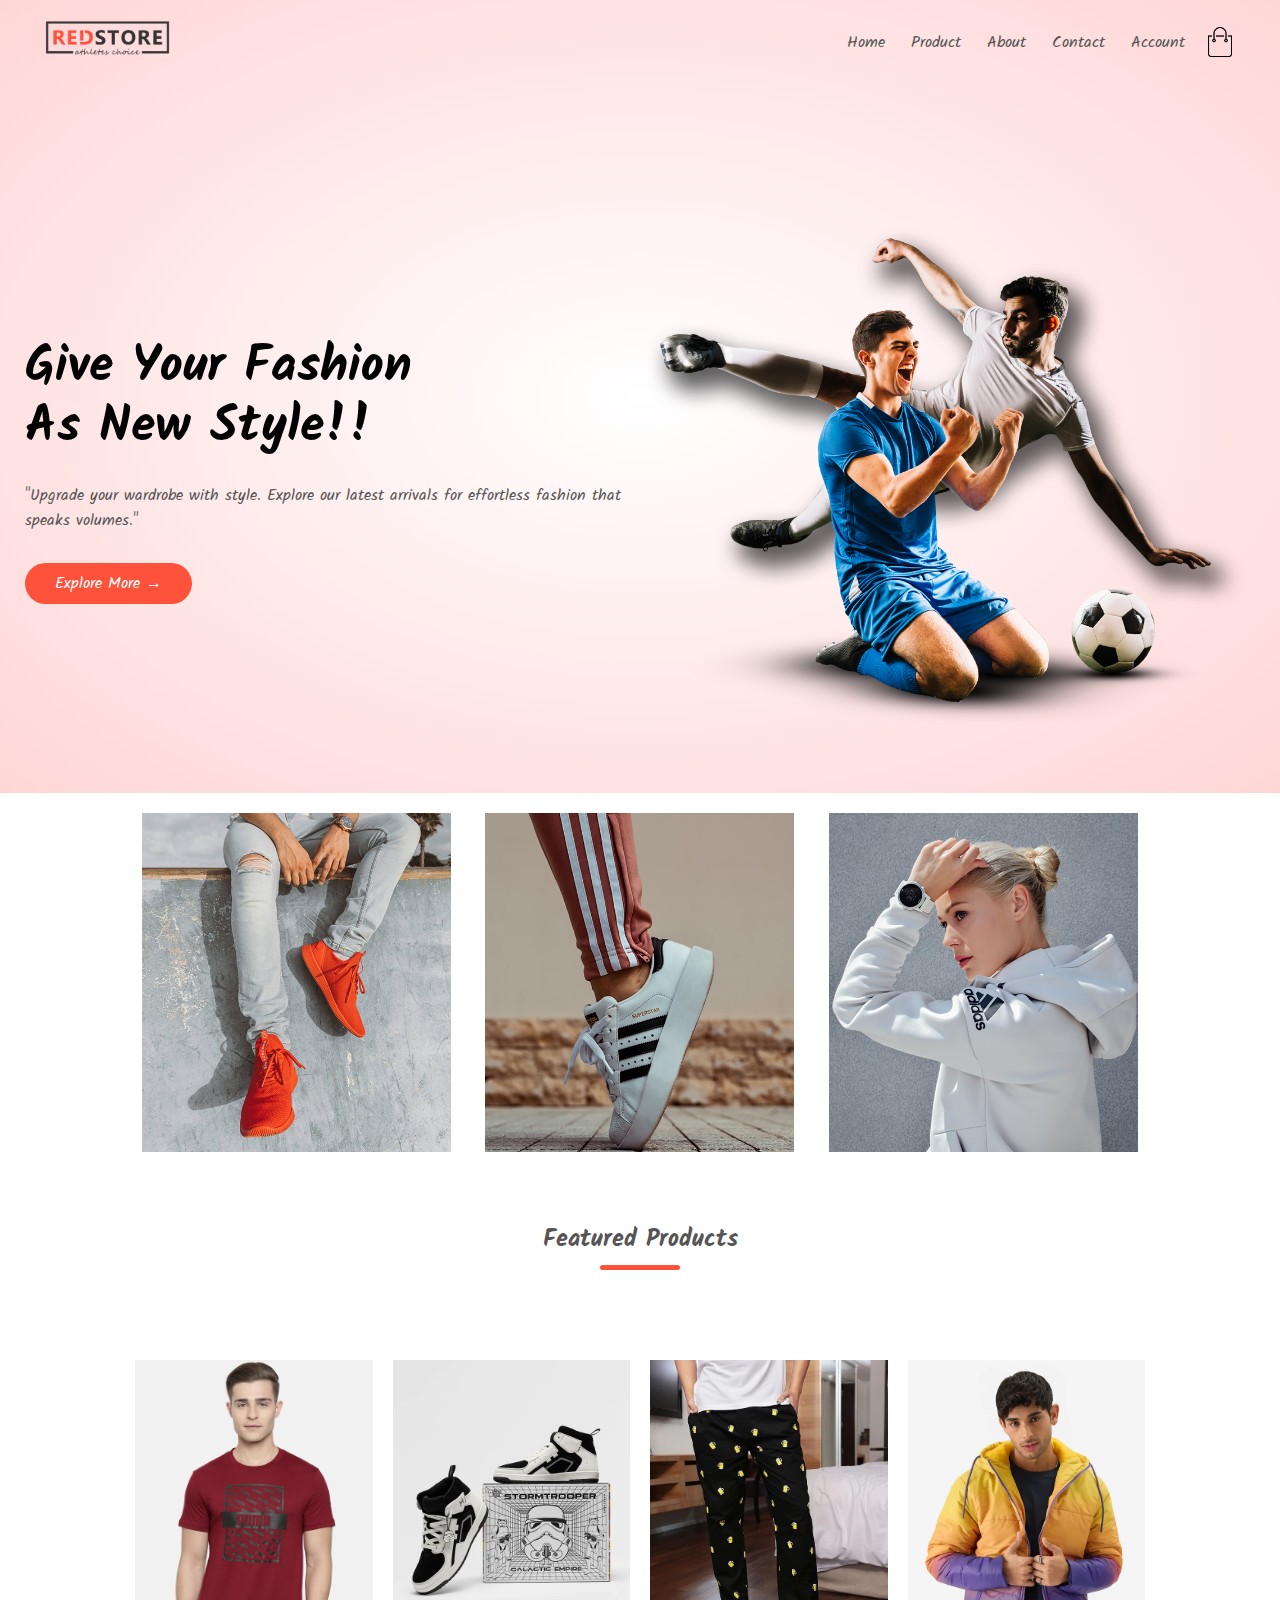
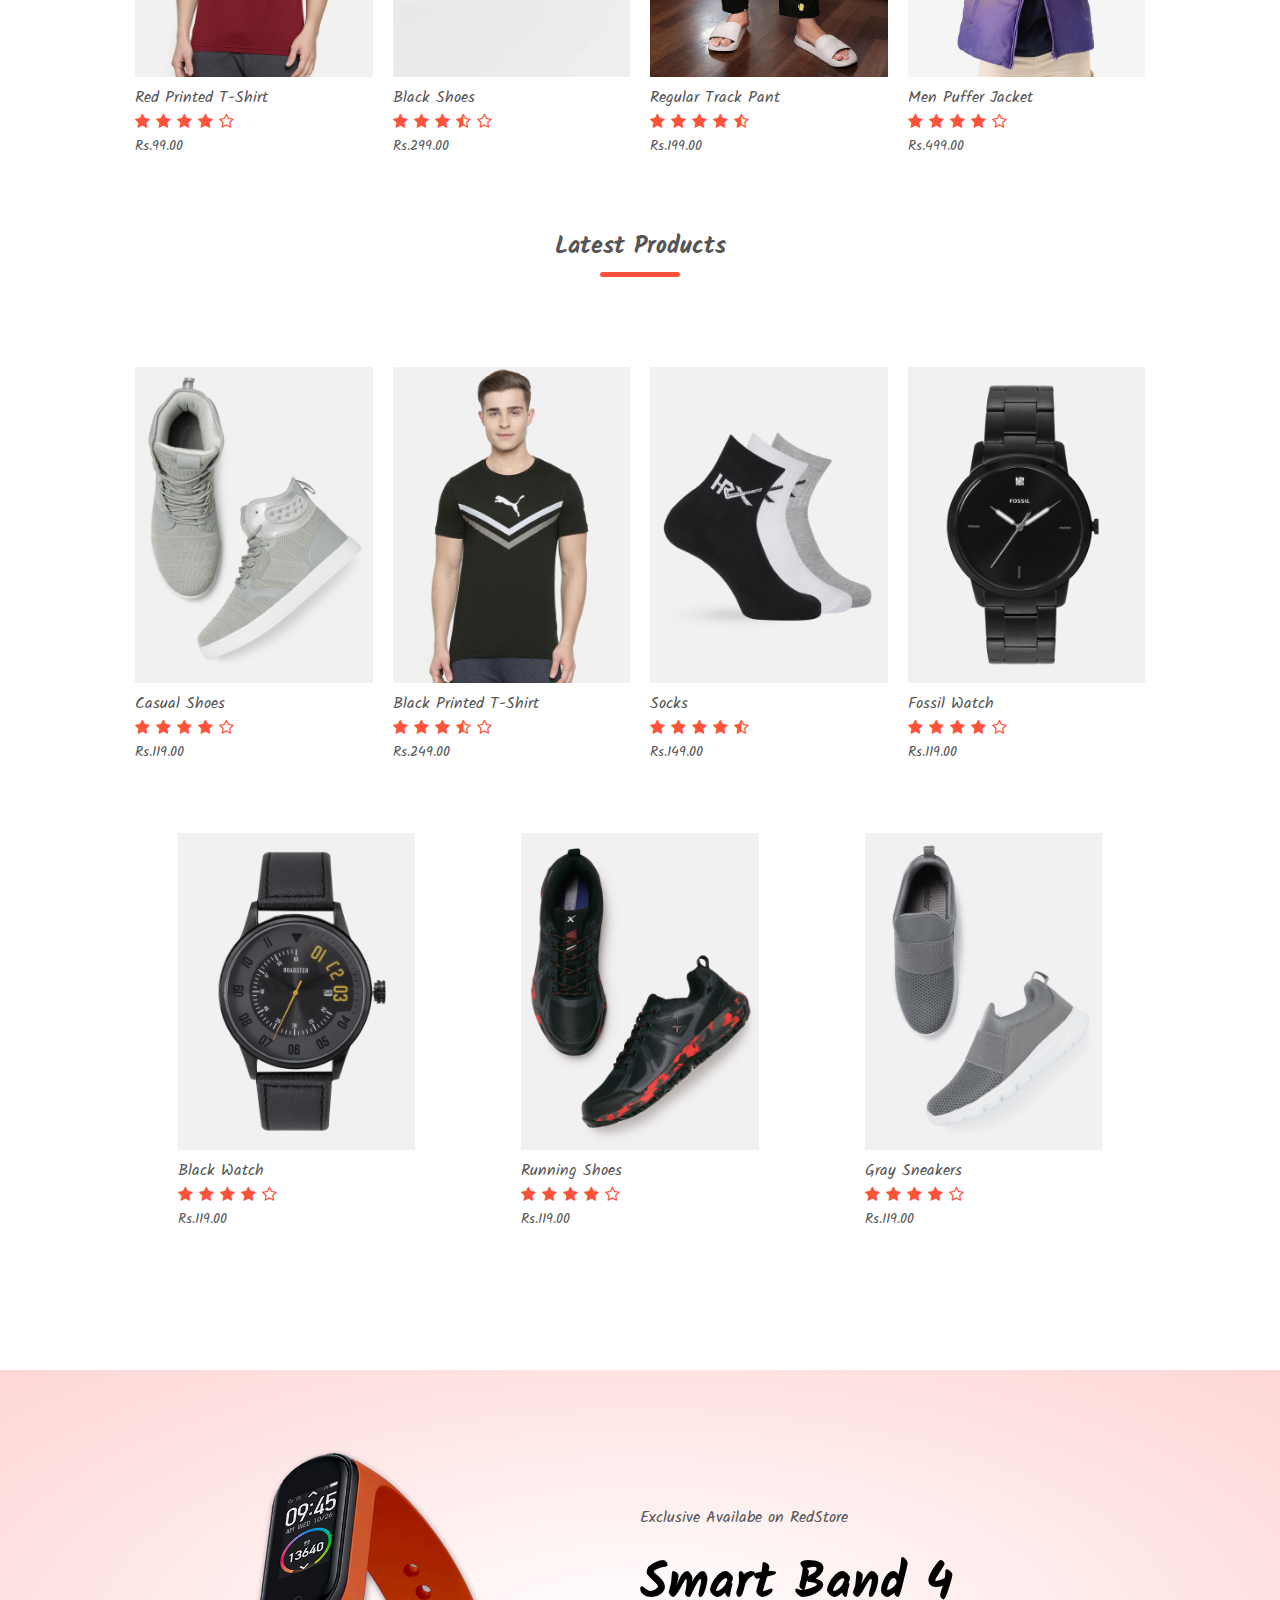
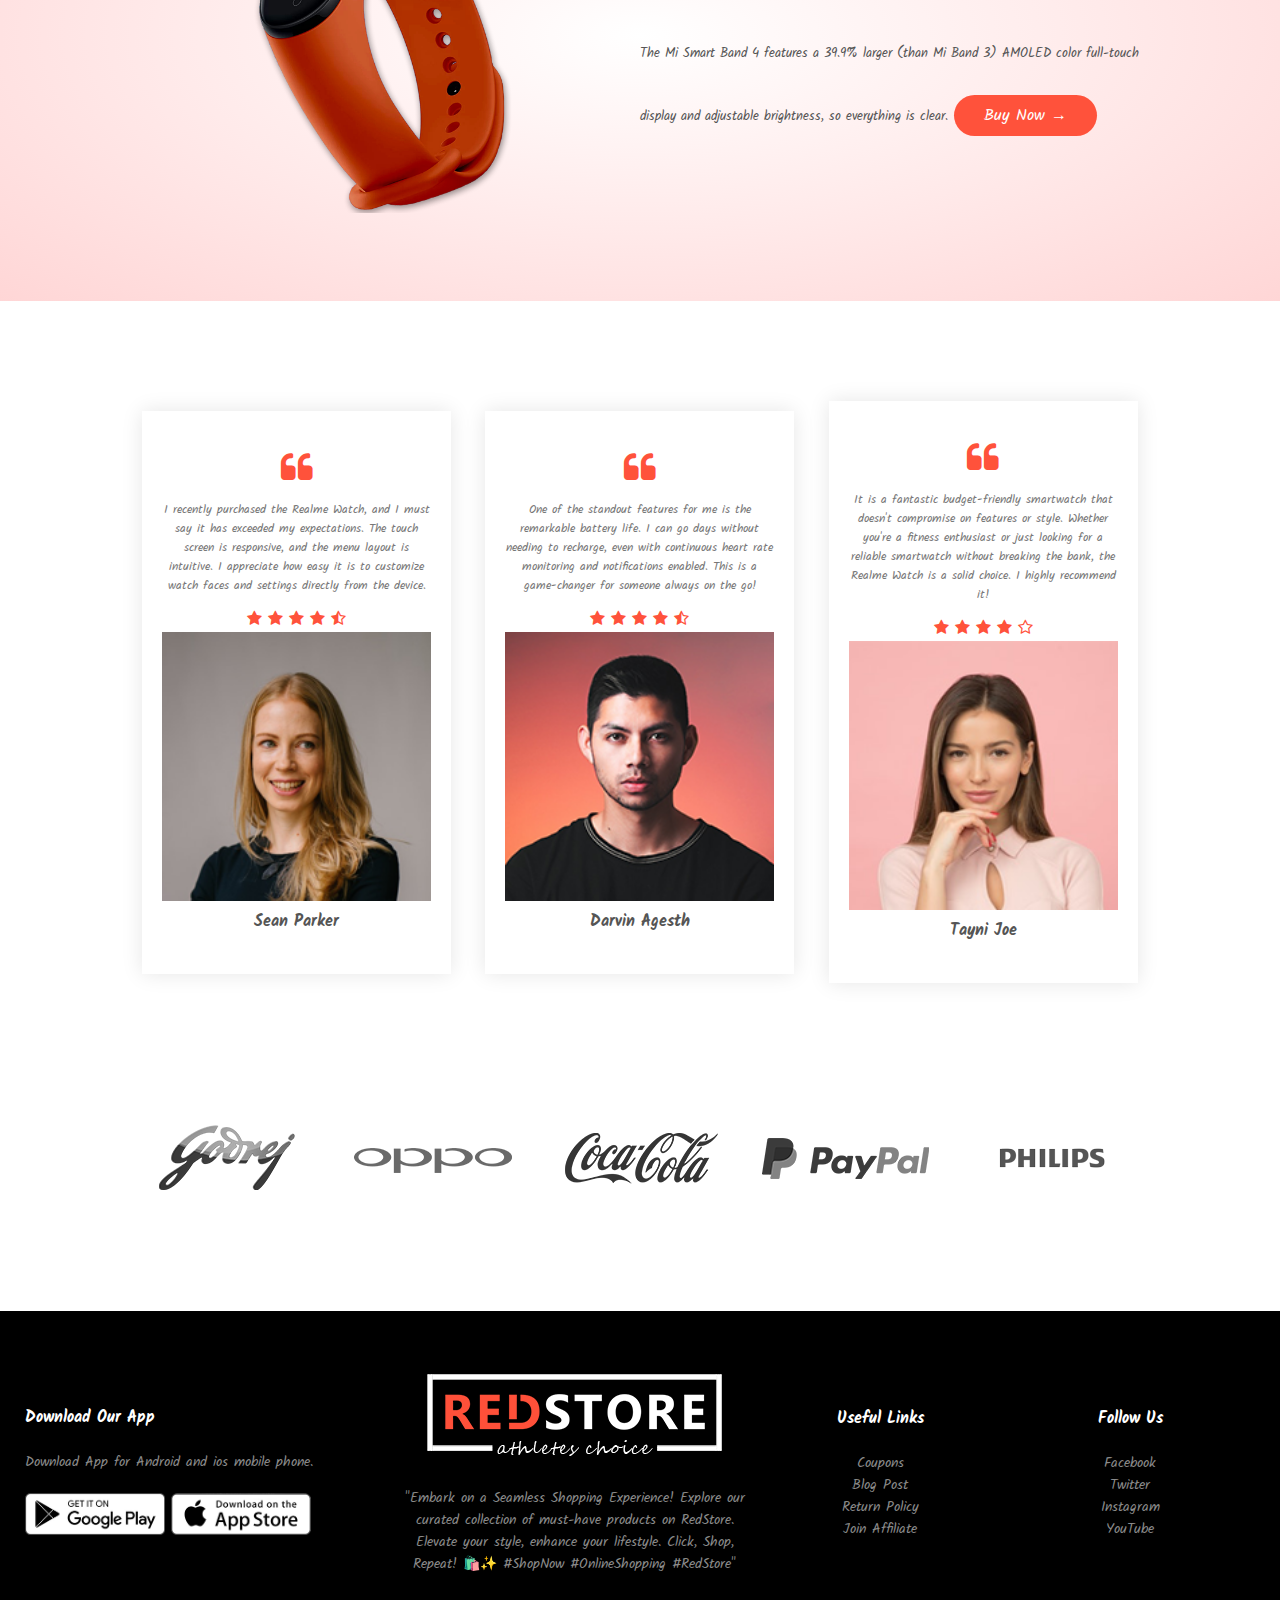
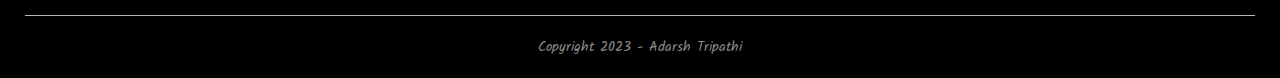
<file: index.html>
<!DOCTYPE html>
<html lang="en">
<head>
    <meta charset="UTF-8">
    <meta name="viewport" content="width=device-width, initial-scale=1.0">
    <title>RedStore</title>
    <link rel="stylesheet" href="style.css">
    <link rel="preconnect" href="https://fonts.googleapis.com">
<link href="https://fonts.googleapis.com/css2?family=Caveat:wght@400;500;600;700&family=Kalam:wght@300;400;700&family=Kalnia:wght@200;300;500;600&display=swap" rel="stylesheet">
<link rel="stylesheet" href="https://stackpath.bootstrapcdn.com/font-awesome/4.7.0/css/font-awesome.min.css">

</head>
<body>
<div class="header">
    <div class="container">
        <div class="navbar">
         <div class="logo">
                <img src="images/logo.png" width="125px">
            </div>
            <nav>
                <ul id="MenuItems">
                    <li><a href="">Home</a></li>
                    <li><a href="product.html">Product</a></li>
                    <li><a href="">About</a></li>
                    <li><a href="">Contact</a></li>
                    <li><a href="https://9305981.github.io/RStore-Login.com/">Account</a></li>
                </ul>
            </nav>
            <img src="images/cart.png" width="30px" height="30px">
            <img src="images/menu.png" class="menu-icon" onclick="menutoggle()">
        </div>
   <div class="row">
    <div class="col-2">
        <h1>Give Your Fashion<br>As New Style!!</h1>
        <p>"Upgrade your wardrobe with style. Explore our latest arrivals for effortless fashion that speaks volumes."</p>
        <a href="https://9305981.github.io/RStore-Login.com/" class="btn">Explore More &#8594</a>
       
        

    </div>
    <div class="col-2">
        <img src="images/image1.png">
    </div>
    </div>
   </div>
</div>
</body>
<!----------------------- features category -------------------------->
<div class="categories">
    <div class="small-container">
    <div class="row">
        <div class="col-3">
            <img src="images/category-1.jpg">
        </div>
        <div class="col-3">
            <img src="images/category-2.jpg">
        </div>
        <div class="col-3">
            <img src="images/category-3.jpg">
        </div>
    </div>
</div>
</div>
<!------------------featured products----------------->
<div class="small-container">
    <h2 class="title">Featured Products</h2>
    <div class="row">
        <div class="col-4">
            <a href="product-details2.html"><img src="images/product-1.jpg"></a>
               <h4>Red Printed T-Shirt</h4>
            <div class="rating">
                <i class="fa fa-star"></i>
                <i class="fa fa-star"></i>
                <i class="fa fa-star"></i>
                <i class="fa fa-star"></i>
                <i class="fa fa-star-o"></i>
             </div>
            <p>Rs.99.00</p>
        </div>
        <div class="col-4">
            <a href="product-de3.html"><img src="images/shoes.jpg"></a>
            <h4>Black Shoes</h4>
            <div class="rating">
                <i class="fa fa-star"></i>
                <i class="fa fa-star"></i>
                <i class="fa fa-star"></i>
                <i class="fa fa-star-half-o"></i>
                <i class="fa fa-star-o"></i>
             </div>
            <p>Rs.299.00</p>
        </div>
        <div class="col-4">
            <a href="product-de4.html"><img src="images/lower.jpg"></a>
            <h4>Regular Track Pant</h4>
            <div class="rating">
                <i class="fa fa-star"></i>
                <i class="fa fa-star"></i>
                <i class="fa fa-star"></i>
                <i class="fa fa-star"></i>
                <i class="fa fa-star-half-o"></i>
             </div>
            <p>Rs.199.00</p>
        </div>
        <div class="col-4">
            <a href="product-jacket.html"> <img src="images/jacket.jpg"></a>
            <h4>Men Puffer Jacket</h4>
            <div class="rating">
                <i class="fa fa-star"></i>
                <i class="fa fa-star"></i>
                <i class="fa fa-star"></i>
                <i class="fa fa-star"></i>
                <i class="fa fa-star-o"></i>
             </div>
            <p>Rs.499.00</p>
        </div>
    </div>
    <h2 class="title">Latest Products</h2>
    <div class="row">
        <div class="col-4">
            <img src="images/product-5.jpg">
            <h4>Casual Shoes</h4>
            <div class="rating">
                <i class="fa fa-star"></i>
                <i class="fa fa-star"></i>
                <i class="fa fa-star"></i>
                <i class="fa fa-star"></i>
                <i class="fa fa-star-o"></i>
             </div>
            <p>Rs.119.00</p>
        </div>
        <div class="col-4">
            <img src="images/product-6.jpg">
            <h4>Black Printed T-Shirt</h4>
            <div class="rating">
                <i class="fa fa-star"></i>
                <i class="fa fa-star"></i>
                <i class="fa fa-star"></i>
                <i class="fa fa-star-half-o"></i>
                <i class="fa fa-star-o"></i>
             </div>
            <p>Rs.249.00</p>
        </div>
        <div class="col-4">
            <img src="images/product-7.jpg">
            <h4>Socks</h4>
            <div class="rating">
                <i class="fa fa-star"></i>
                <i class="fa fa-star"></i>
                <i class="fa fa-star"></i>
                <i class="fa fa-star"></i>
                <i class="fa fa-star-half-o"></i>
             </div>
            <p>Rs.149.00</p>
        </div>
        <div class="col-4">
            <img src="images/product-8.jpg">
            <h4>Fossil Watch</h4>
            <div class="rating">
                <i class="fa fa-star"></i>
                <i class="fa fa-star"></i>
                <i class="fa fa-star"></i>
                <i class="fa fa-star"></i>
                <i class="fa fa-star-o"></i>
             </div>
            <p>Rs.119.00</p>
        </div>
        <div class="col-4">
            <img src="images/product-9.jpg">
            <h4>Black Watch</h4>
            <div class="rating">
                <i class="fa fa-star"></i>
                <i class="fa fa-star"></i>
                <i class="fa fa-star"></i>
                <i class="fa fa-star"></i>
                <i class="fa fa-star-o"></i>
             </div>
            <p>Rs.119.00</p>
        </div>
        <div class="col-4">
            <img src="images/product-10.jpg">
            <h4>Running Shoes</h4>
            <div class="rating">
                <i class="fa fa-star"></i>
                <i class="fa fa-star"></i>
                <i class="fa fa-star"></i>
                <i class="fa fa-star"></i>
                <i class="fa fa-star-o"></i>
             </div>
            <p>Rs.119.00</p>
        </div>
        <div class="col-4">
            <img src="images/product-11.jpg">
            <h4>Gray Sneakers</h4>
            <div class="rating">
                <i class="fa fa-star"></i>
                <i class="fa fa-star"></i>
                <i class="fa fa-star"></i>
                <i class="fa fa-star"></i>
                <i class="fa fa-star-o"></i>
             </div>
            <p>Rs.119.00</p>
        </div>
    </div>
</div>
<!---------------offer-------------->
<div class="offer">
    <div class="small-container">
        <div class="row">
            <div class="col-2">
                <img src="images/exclusive.png" class="offer-img">
            </div>
            <div class="col-2">
                <p>Exclusive Availabe on RedStore</p>
                <h1>Smart Band 4</h1>
                <small>The Mi Smart Band 4 features a 39.9% larger (than Mi Band 3) AMOLED color full-touch display and adjustable brightness, so everything is clear.</small>
                <a href="" class="btn">Buy Now &#8594;</a>
            </div>
        </div>
    </div>
</div>

<!----------testimonial------->
<div class="testimonial">
    <div class="small-container">
        <div class="row">
            <div class="col-3">
                <i class="fa fa-quote-left"></i>
                <p>I recently purchased the Realme Watch, and I must say it has exceeded my expectations. The touch screen is responsive, and the menu layout is intuitive. I appreciate how easy it is to customize watch faces and settings directly from the device.</p>
                <div class="rating">
                    <i class="fa fa-star"></i>
                    <i class="fa fa-star"></i>
                    <i class="fa fa-star"></i>
                    <i class="fa fa-star"></i>
                    <i class="fa fa-star-half-o"></i>
                 </div>
                 <img src="images/user-1.png">
                 <h3>Sean Parker</h3>
            </div>
            <div class="col-3">
                <i class="fa fa-quote-left"></i>
                <p>One of the standout features for me is the remarkable battery life. I can go days without needing to recharge, even with continuous heart rate monitoring and notifications enabled. This is a game-changer for someone always on the go!</p>
                <div class="rating">
                    <i class="fa fa-star"></i>
                    <i class="fa fa-star"></i>
                    <i class="fa fa-star"></i>
                    <i class="fa fa-star"></i>
                    <i class="fa fa-star-half-o"></i>
                 </div>
                 <img src="images/user-2.png">
                 <h3>Darvin Agesth</h3>
            </div>
            <div class="col-3">
                <i class="fa fa-quote-left"></i>
                <p>It is a fantastic budget-friendly smartwatch that doesn't compromise on features or style. Whether you're a fitness enthusiast or just looking for a reliable smartwatch without breaking the bank, the Realme Watch is a solid choice. I highly recommend it! </p>
                <div class="rating">
                    <i class="fa fa-star"></i>
                    <i class="fa fa-star"></i>
                    <i class="fa fa-star"></i>
                    <i class="fa fa-star"></i>
                    <i class="fa fa-star-o"></i>
                 </div>
                 <img src="images/user-3.png">
                 <h3>Tayni Joe </h3>
            </div>
        </div>
    </div>
</div>

<!----------brands--------->
<div class="brands">
    <div class="small-container">
        <div class="row">
            <div class="col-5">
                <img src="images/logo-godrej.png">
             </div>
             <div class="col-5">
                <img src="images/logo-oppo.png">
             </div>
             <div class="col-5">
                <img src="images/logo-coca-cola.png">
             </div>
             <div class="col-5">
                <img src="images/logo-paypal.png">
             </div>
             <div class="col-5">
                <img src="images/logo-philips.png">
             </div>
        </div>
    </div>
</div>

<!---------footer---------->

<div class="footer">
    <div class="container">
        <div class="row">
            <div class="footer-col-1">
                <h3>Download Our App</h3>
                <p>Download App for Android and ios mobile phone.</p>
                <div class="app-logo">
                    <img src="images/play-store.png">
                    <img src="images/app-store.png">
                </div>
            </div>
            <div class="footer-col-2">
                <img src="images/logo-white.png">
                <p>"Embark on a Seamless Shopping Experience! Explore our curated collection of must-have products on RedStore. Elevate your style, enhance your lifestyle. Click, Shop, Repeat! 🛍️✨ #ShopNow #OnlineShopping #RedStore"</p>
            </div>
            <div class="footer-col-3">
                <h3>Useful Links</h3>
                <ul>
                    <li>Coupons</li>
                    <li>Blog Post</li>
                    <li>Return Policy</li>
                    <li>Join Affiliate</li>
                </ul>
            </div>
            <div class="footer-col-4">
                <h3>Follow Us</h3>
                <ul>
                    <li>Facebook</li>
                    <li>Twitter</li>
                    <li>Instagram</li>
                    <li>YouTube</li>
                </ul>
            </div>
        </div>
        <hr>
    <p class="copyright">Copyright 2023 - Adarsh Tripathi</p>
    </div>
</div>

<!-----------js for toggle menu--------------->
    <script>
        var MenuItems = document.getElementById("MenuItems");

            MenuItems.style.maxHeight = "0px";

            function menutoggle(){   
                if(MenuItems.style.maxHeight  ==  "0px")
                {
                    MenuItems.style.maxHeight = "200px"
                }
                else{
                    MenuItems.style.maxHeight = "0px"
                }
            }
    </script>

   
</body>
</html>
</file>
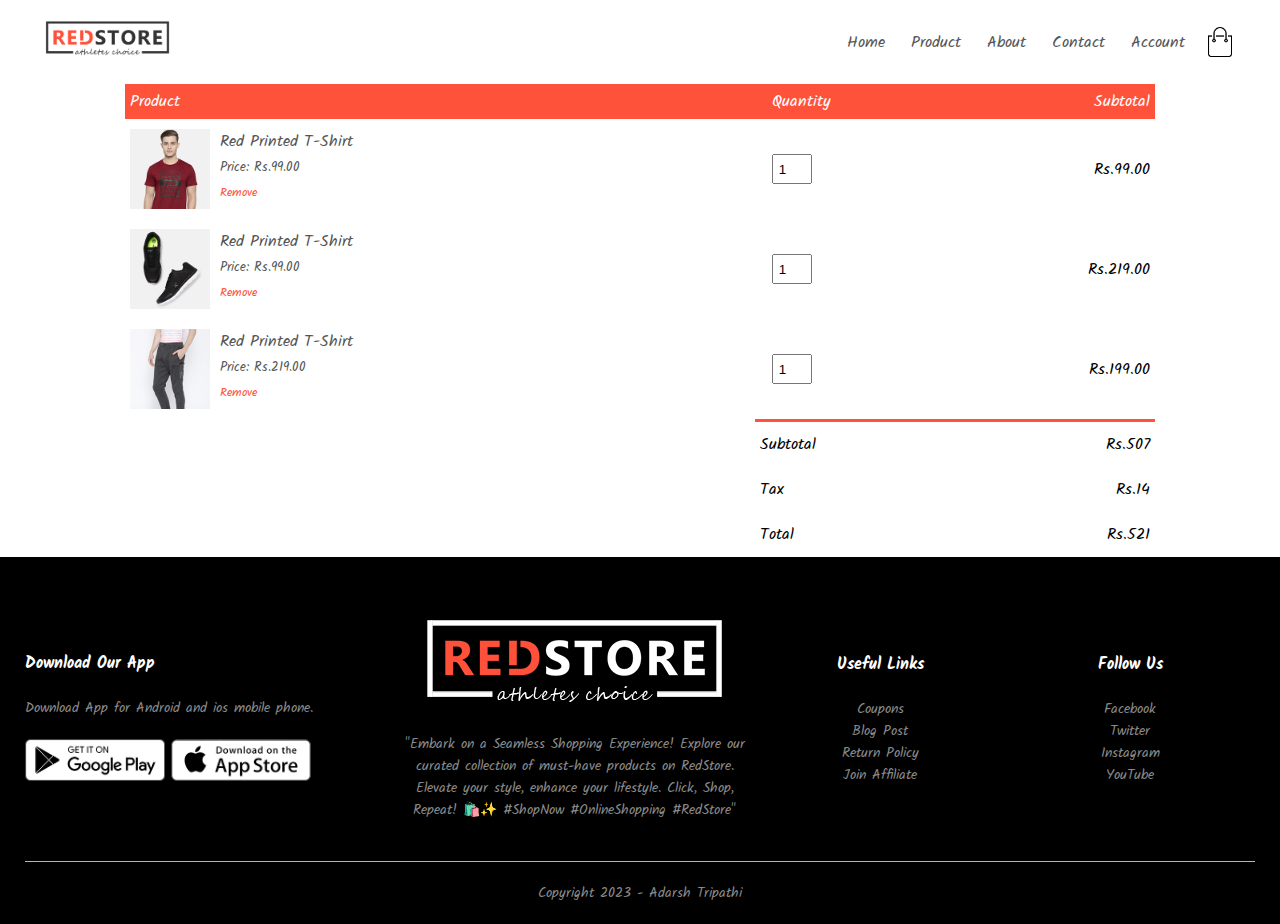
<file: cart.html>
<!DOCTYPE html>
<html lang="en">
<head>
    <meta charset="UTF-8">
    <meta name="viewport" content="width=device-width, initial-scale=1.0">
    <title>All Products-Details RedStore</title>
    <link rel="stylesheet" href="style.css">
    <link rel="preconnect" href="https://fonts.googleapis.com">
<link href="https://fonts.googleapis.com/css2?family=Caveat:wght@400;500;600;700&family=Kalam:wght@300;400;700&family=Kalnia:wght@200;300;500;600&display=swap" rel="stylesheet">
<link rel="stylesheet" href="https://stackpath.bootstrapcdn.com/font-awesome/4.7.0/css/font-awesome.min.css">

</head>
<body>

    <div class="container">
        <div class="navbar">
         <div class="logo">
                <img src="images/logo.png" width="125px">
            </div>
            <nav>
                <ul id="MenuItems">
                    <li><a href="">Home</a></li>
                    <li><a href="">Product</a></li>
                    <li><a href="">About</a></li>
                    <li><a href="">Contact</a></li>
                    <li><a href="https://9305981.github.io/RStore-Login.com/">Account</a></li>
                </ul>
            </nav>
            <img src="images/cart.png" width="30px" height="30px">
            <img src="images/menu.png" class="menu-icon" onclick="menutoggle()">
        </div>
   </div>

<!----------cart item details--------->

<div class="small-container">
    <table>
        <tr>
            <th>Product</th>
            <th>Quantity</th>
            <th>Subtotal</th>
        </tr>
        <tr>
            <td>

                <div class="cart-info">
                    <img src="images/buy-1.jpg">
                    <div>
                        <p>Red Printed T-Shirt</p>
                        <small>Price: Rs.99.00</small>
                        <br>
                        <a href="">Remove</a>
                    </div>
                </div>
            </td>
            <td><input type="number" value="1"></td>
            <td>Rs.99.00</td>
        </tr>
        <td>

            <div class="cart-info">
                <img src="images/buy-2.jpg">
                <div>
                    <p>Red Printed T-Shirt</p>
                    <small>Price: Rs.99.00</small>
                    <br>
                    <a href="">Remove</a>
                </div>
            </div>
        </td>
        <td><input type="number" value="1"></td>
        <td>Rs.219.00</td>
    </tr>
    <td>

        <div class="cart-info">
            <img src="images/buy-3.jpg">
            <div>
                <p>Red Printed T-Shirt</p>
                <small>Price: Rs.219.00</small>
                <br>
                <a href="">Remove</a>
            </div>
        </div>
    </td>
    <td><input type="number" value="1"></td>
    <td>Rs.199.00</td>
</tr>
        
    </table>

    <div class="total-price">

        <table>
            <tr>
                <td>Subtotal</td>
                <td>Rs.507</td>
            </tr>
            <tr>
                <td>Tax</td>
                <td>Rs.14</td>
            </tr>
            <tr>
                <td>Total</td>
                <td>Rs.521</td>
            </tr>
        </table>
    </div>
</div>




<!---------footer---------->

<div class="footer">
    <div class="container">
        <div class="row">
            <div class="footer-col-1">
                <h3>Download Our App</h3>
                <p>Download App for Android and ios mobile phone.</p>
                <div class="app-logo">
                    <img src="images/play-store.png">
                    <img src="images/app-store.png">
                </div>
            </div>
            <div class="footer-col-2">
                <img src="images/logo-white.png">
                <p>"Embark on a Seamless Shopping Experience! Explore our curated collection of must-have products on RedStore. Elevate your style, enhance your lifestyle. Click, Shop, Repeat! 🛍️✨ #ShopNow #OnlineShopping #RedStore"</p>
            </div>
            <div class="footer-col-3">
                <h3>Useful Links</h3>
                <ul>
                    <li>Coupons</li>
                    <li>Blog Post</li>
                    <li>Return Policy</li>
                    <li>Join Affiliate</li>
                </ul>
            </div>
            <div class="footer-col-4">
                <h3>Follow Us</h3>
                <ul>
                    <li>Facebook</li>
                    <li>Twitter</li>
                    <li>Instagram</li>
                    <li>YouTube</li>
                </ul>
            </div>
        </div>
        <hr>
    <p class="copyright">Copyright 2023 - Adarsh Tripathi</p>
    </div>
</div>

<!-----------js for toggle menu--------------->
    <script>
        var MenuItems = document.getElementById("MenuItems");

            MenuItems.style.maxHeight = "0px";

            function menutoggle(){   
                if(MenuItems.style.maxHeight  ==  "0px")
                {
                    MenuItems.style.maxHeight = "200px"
                }
                else{
                    MenuItems.style.maxHeight = "0px"
                }
            }
    </script>

   
</body>
</html>
</file>
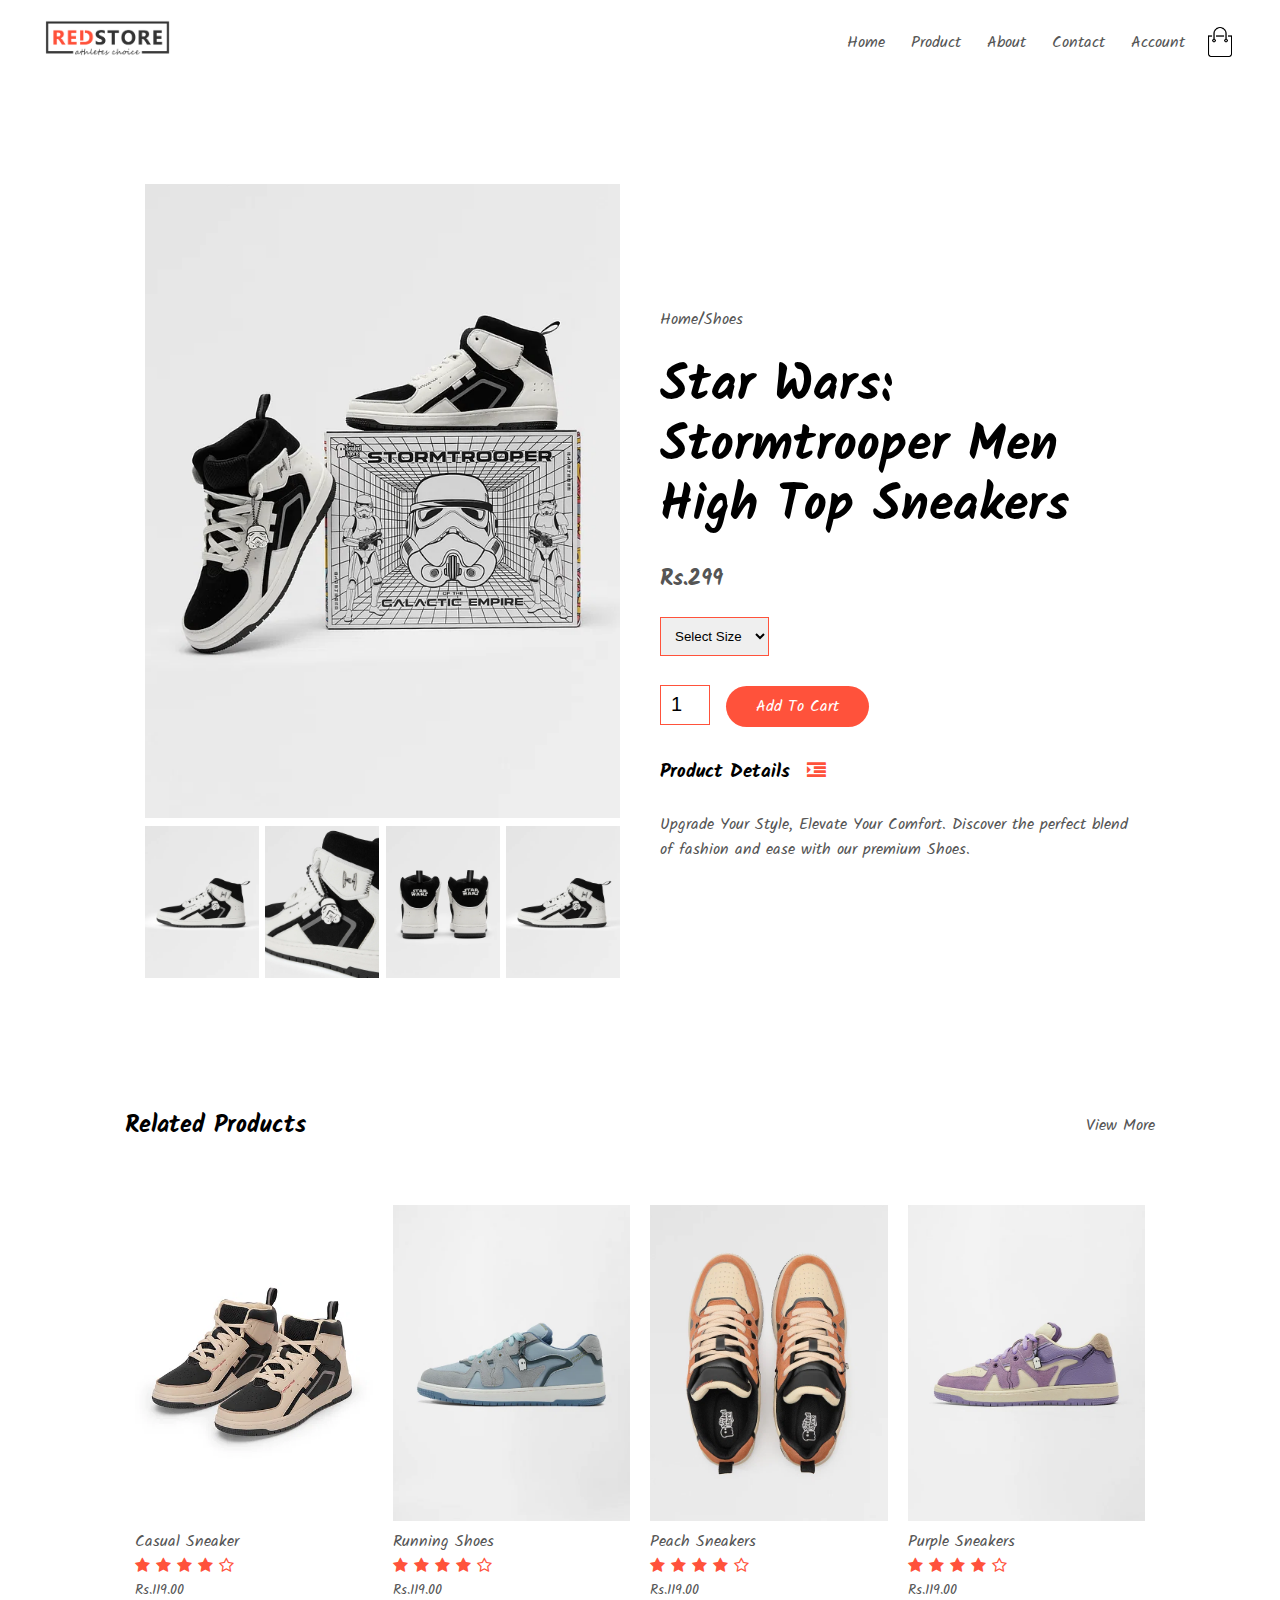
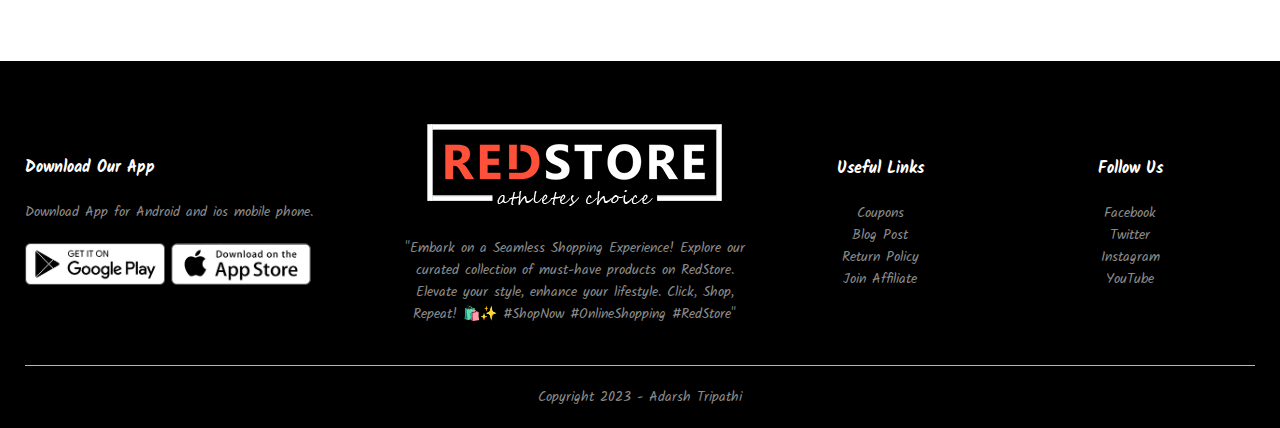
<file: product-de3.html>
<!DOCTYPE html>
<html lang="en">
<head>
    <meta charset="UTF-8">
    <meta name="viewport" content="width=device-width, initial-scale=1.0">
    <title>All Products-Details RedStore</title>
    <link rel="stylesheet" href="style.css">
    <link rel="preconnect" href="https://fonts.googleapis.com">
<link href="https://fonts.googleapis.com/css2?family=Caveat:wght@400;500;600;700&family=Kalam:wght@300;400;700&family=Kalnia:wght@200;300;500;600&display=swap" rel="stylesheet">
<link rel="stylesheet" href="https://stackpath.bootstrapcdn.com/font-awesome/4.7.0/css/font-awesome.min.css">

</head>
<body>

    <div class="container">
        <div class="navbar">
         <div class="logo">
                <img src="images/logo.png" width="125px">
            </div>
            <nav>
                <ul id="MenuItems">
                    <li><a href="">Home</a></li>
                    <li><a href="">Product</a></li>
                    <li><a href="">About</a></li>
                    <li><a href="">Contact</a></li>
                    <li><a href="https://9305981.github.io/RStore-Login.com/">Account</a></li>
                </ul>
            </nav>
            <img src="images/cart.png" width="30px" height="30px">
            <img src="images/menu.png" class="menu-icon" onclick="menutoggle()">
        </div>
   </div>


<!-----------single product detials----------->

<div class="small-container single-product">
    <div class="row">
        <div class="col-2">
            <img src="images/shoes.jpg" width="100%" id="ProductImg">


            <div class="small-img-row">
            <div class="small-img-col">
           <img src="images/shoes gall-jpg" width="100%"  class="small-img" >
          </div>
            <div class="small-img-col">
            <img src="images/shoes gall-2.jpg" width="100%" class="small-img" >
            </div>
           <div class="small-img-col">
            <img src="images/shoes.gall-6.jpg" width="100%" class="small-img" >
             </div>
             <div class="small-img-col">
             <img src="images/shoes gall4.jpg" width="100%" class="small-img" >
            </div>
            </div>


        </div>
        <div class="col-2">
            <p>Home/Shoes</p>
            <h1>Star Wars: Stormtrooper
                Men High Top Sneakers
                 </h1>
            <h4>Rs.299</h4>
            <select>
                <option>Select Size</option>
                <option>UK 6</option>
                <option>UK 5</option>
                <option>UK 8</option>
                <option>UK 9</option>
                <option>UK 10</option>
            </select>
            <input type="number" value="1">
            <a href="" class="btn">Add To Cart</a>

            <h3>Product Details <i class="fa fa-indent"></i></h3>
            <br>
            <p>Upgrade Your Style, Elevate Your Comfort. Discover the perfect blend of fashion and ease with our premium Shoes. 
            </p>
        </div>
    </div>
</div>

<!-------------------title------------------->

<div class="small-container">
    <div class="row row-2">
        <h2>Related Products</h2>
        <p>View More</p>
    </div>

</div>

<!-------------------products------------------->

<div class="small-container">

    <div class="row">
        <div class="col-4">
            <img src="images/shoes2.jpg">
            <h4>Casual Sneaker</h4>
            <div class="rating">
                <i class="fa fa-star"></i>
                <i class="fa fa-star"></i>
                <i class="fa fa-star"></i>
                <i class="fa fa-star"></i>
                <i class="fa fa-star-o"></i>
             </div>
            <p>Rs.119.00</p>
        </div>
        <div class="col-4">
            <img src="images/shoes3.jpg">
            <h4>Running Shoes</h4>
            <div class="rating">
                <i class="fa fa-star"></i>
                <i class="fa fa-star"></i>
                <i class="fa fa-star"></i>
                <i class="fa fa-star"></i>
                <i class="fa fa-star-o"></i>
             </div>
            <p>Rs.119.00</p>
        </div>
        <div class="col-4">
            <img src="images/shoes4.jpg">
            <h4>Peach Sneakers</h4>
            <div class="rating">
                <i class="fa fa-star"></i>
                <i class="fa fa-star"></i>
                <i class="fa fa-star"></i>
                <i class="fa fa-star"></i>
                <i class="fa fa-star-o"></i>
             </div>
            <p>Rs.119.00</p>
        </div>
        <div class="col-4">
            <img src="images/shoes5.jpg">
            <h4>Purple Sneakers</h4>
            <div class="rating">
                <i class="fa fa-star"></i>
                <i class="fa fa-star"></i>
                <i class="fa fa-star"></i>
                <i class="fa fa-star"></i>
                <i class="fa fa-star-o"></i>
             </div>
            <p>Rs.119.00</p>
        </div>
    </div>
</div>
  
   
</div>


<!---------footer---------->

<div class="footer">
    <div class="container">
        <div class="row">
            <div class="footer-col-1">
                <h3>Download Our App</h3>
                <p>Download App for Android and ios mobile phone.</p>
                <div class="app-logo">
                    <img src="images/play-store.png">
                    <img src="images/app-store.png">
                </div>
            </div>
            <div class="footer-col-2">
                <img src="images/logo-white.png">
                <p>"Embark on a Seamless Shopping Experience! Explore our curated collection of must-have products on RedStore. Elevate your style, enhance your lifestyle. Click, Shop, Repeat! 🛍️✨ #ShopNow #OnlineShopping #RedStore"</p>
            </div>
            <div class="footer-col-3">
                <h3>Useful Links</h3>
                <ul>
                    <li>Coupons</li>
                    <li>Blog Post</li>
                    <li>Return Policy</li>
                    <li>Join Affiliate</li>
                </ul>
            </div>
            <div class="footer-col-4">
                <h3>Follow Us</h3>
                <ul>
                    <li>Facebook</li>
                    <li>Twitter</li>
                    <li>Instagram</li>
                    <li>YouTube</li>
                </ul>
            </div>
        </div>
        <hr>
    <p class="copyright">Copyright 2023 - Adarsh Tripathi</p>
    </div>
</div>

<!-----------js for toggle menu--------------->
    <script>
        var MenuItems = document.getElementById("MenuItems");

            MenuItems.style.maxHeight = "0px";

            function menutoggle(){   
                if(MenuItems.style.maxHeight  ==  "0px")
                {
                    MenuItems.style.maxHeight = "200px"
                }
                else{
                    MenuItems.style.maxHeight = "0px"
                }
            }
    </script>




<!---------------------js for product gallery ----------->

<script>
    var ProductImg = document.getElementById("ProductImg");
    var SmallImg = document.getElementsByClassName("small-img");

    SmallImg[0].onclick = function()
    {
        ProductImg.src = SmallImg[0].src;
    }
    SmallImg[1].onclick = function()
    {
        ProductImg.src = SmallImg[1].src;
    }
    SmallImg[2].onclick = function()
    {
        ProductImg.src = SmallImg[2].src;
    }
    SmallImg[3].onclick = function()
    {
        ProductImg.src = SmallImg[3].src;
    }


</script>

   
</body>
</html>
</file>
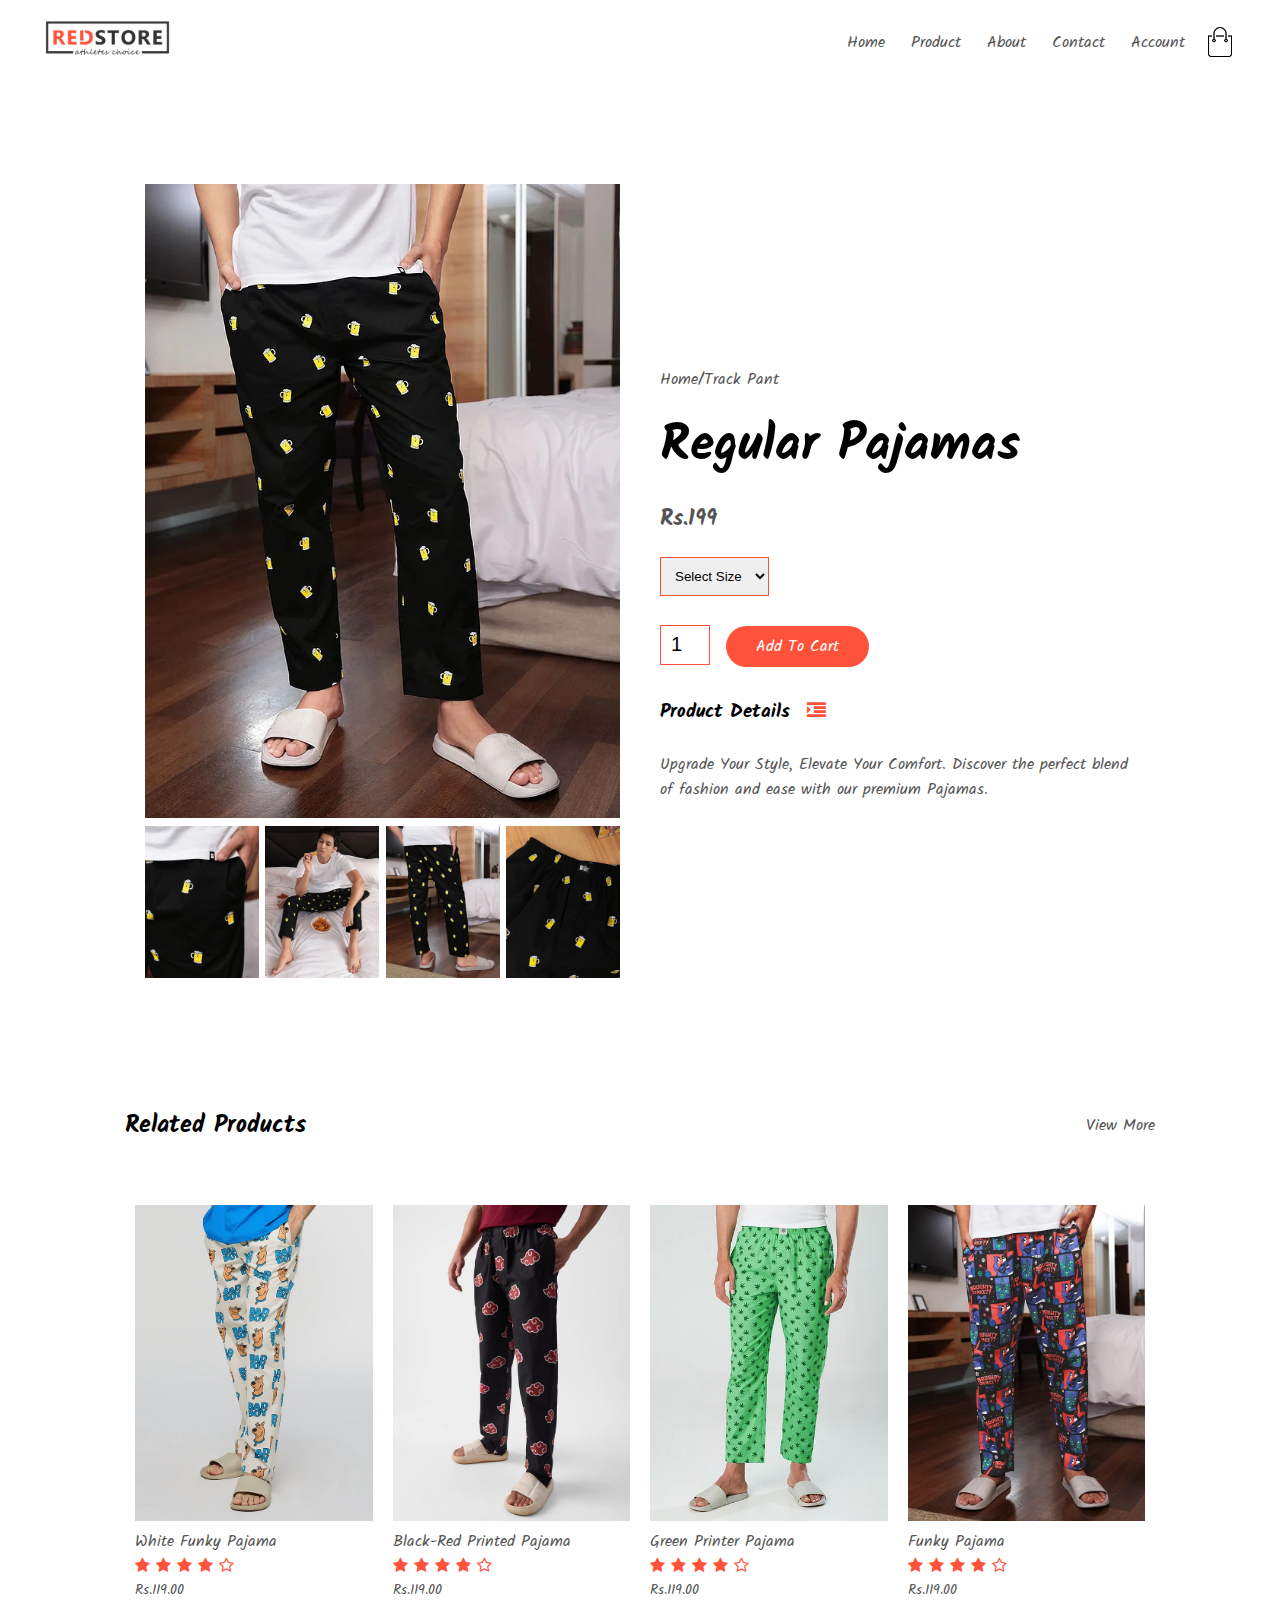
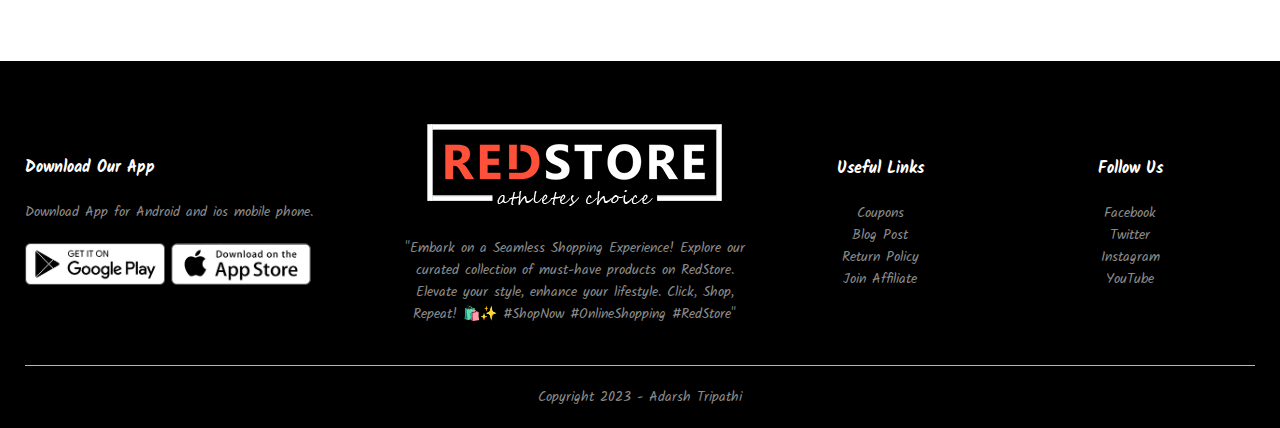
<file: product-de4.html>
<!DOCTYPE html>
<html lang="en">
<head>
    <meta charset="UTF-8">
    <meta name="viewport" content="width=device-width, initial-scale=1.0">
    <title>All Products-Details RedStore</title>
    <link rel="stylesheet" href="style.css">
    <link rel="preconnect" href="https://fonts.googleapis.com">
<link href="https://fonts.googleapis.com/css2?family=Caveat:wght@400;500;600;700&family=Kalam:wght@300;400;700&family=Kalnia:wght@200;300;500;600&display=swap" rel="stylesheet">
<link rel="stylesheet" href="https://stackpath.bootstrapcdn.com/font-awesome/4.7.0/css/font-awesome.min.css">

</head>
<body>

    <div class="container">
        <div class="navbar">
         <div class="logo">
                <img src="images/logo.png" width="125px">
            </div>
            <nav>
                <ul id="MenuItems">
                    <li><a href="">Home</a></li>
                    <li><a href="">Product</a></li>
                    <li><a href="">About</a></li>
                    <li><a href="">Contact</a></li>
                    <li><a href="https://9305981.github.io/RStore-Login.com/">Account</a></li>
                </ul>
            </nav>
            <img src="images/cart.png" width="30px" height="30px">
            <img src="images/menu.png" class="menu-icon" onclick="menutoggle()">
        </div>
   </div>


<!-----------single product detials----------->

<div class="small-container single-product">
    <div class="row">
        <div class="col-2">
            <img src="images/lower.jpg" width="100%" id="ProductImg">


            <div class="small-img-row">
            <div class="small-img-col">
           <img src="images/lower2.jpg" width="100%"            class="small-img" >
          </div>
            <div class="small-img-col">
            <img src="images/lower3.jpg" width="100%" class="small-img" >
            </div>
           <div class="small-img-col">
            <img src="images/lower4.jpg" width="100%" class="small-img" >
             </div>
             <div class="small-img-col">
             <img src="images/lower5.jpg" width="100%" class="small-img" >
            </div>
            </div>


        </div>
        <div class="col-2">
            <p>Home/Track Pant</p>
            <h1>Regular Pajamas</h1>
            <h4>Rs.199</h4>
            <select>
                <option>Select Size</option>
                <option>XXL</option>
                <option>XL</option>
                <option>Large</option>
                <option>Medium</option>
                <option>Small</option>
            </select>
            <input type="number" value="1">
            <a href="" class="btn">Add To Cart</a>

            <h3>Product Details <i class="fa fa-indent"></i></h3>
            <br>
            <p>Upgrade Your Style, Elevate Your Comfort. Discover the perfect blend of fashion and ease with our premium Pajamas. 
            </p>
        </div>
    </div>
</div>

<!-------------------title------------------->

<div class="small-container">
    <div class="row row-2">
        <h2>Related Products</h2>
        <p>View More</p>
    </div>

</div>

<!-------------------products------------------->

<div class="small-container">

    <div class="row">
        <div class="col-4">
            <img src="images/lower-gall.jpg">
            <h4>White Funky Pajama</h4>
            <div class="rating">
                <i class="fa fa-star"></i>
                <i class="fa fa-star"></i>
                <i class="fa fa-star"></i>
                <i class="fa fa-star"></i>
                <i class="fa fa-star-o"></i>
             </div>
            <p>Rs.119.00</p>
        </div>
        <div class="col-4">
            <img src="images/lower-gall1.jpg">
            <h4>Black-Red Printed Pajama</h4>
            <div class="rating">
                <i class="fa fa-star"></i>
                <i class="fa fa-star"></i>
                <i class="fa fa-star"></i>
                <i class="fa fa-star"></i>
                <i class="fa fa-star-o"></i>
             </div>
            <p>Rs.119.00</p>
        </div>
        <div class="col-4">
            <img src="images/lower-gall3.jpg">
            <h4>Green Printer Pajama</h4>
            <div class="rating">
                <i class="fa fa-star"></i>
                <i class="fa fa-star"></i>
                <i class="fa fa-star"></i>
                <i class="fa fa-star"></i>
                <i class="fa fa-star-o"></i>
             </div>
            <p>Rs.119.00</p>
        </div>
        <div class="col-4">
            <img src="images/lower-gall4.jpg">
            <h4>Funky Pajama</h4>
            <div class="rating">
                <i class="fa fa-star"></i>
                <i class="fa fa-star"></i>
                <i class="fa fa-star"></i>
                <i class="fa fa-star"></i>
                <i class="fa fa-star-o"></i>
             </div>
            <p>Rs.119.00</p>
        </div>
    </div>
</div>
  
   
</div>


<!---------footer---------->

<div class="footer">
    <div class="container">
        <div class="row">
            <div class="footer-col-1">
                <h3>Download Our App</h3>
                <p>Download App for Android and ios mobile phone.</p>
                <div class="app-logo">
                    <img src="images/play-store.png">
                    <img src="images/app-store.png">
                </div>
            </div>
            <div class="footer-col-2">
                <img src="images/logo-white.png">
                <p>"Embark on a Seamless Shopping Experience! Explore our curated collection of must-have products on RedStore. Elevate your style, enhance your lifestyle. Click, Shop, Repeat! 🛍️✨ #ShopNow #OnlineShopping #RedStore"</p>
            </div>
            <div class="footer-col-3">
                <h3>Useful Links</h3>
                <ul>
                    <li>Coupons</li>
                    <li>Blog Post</li>
                    <li>Return Policy</li>
                    <li>Join Affiliate</li>
                </ul>
            </div>
            <div class="footer-col-4">
                <h3>Follow Us</h3>
                <ul>
                    <li>Facebook</li>
                    <li>Twitter</li>
                    <li>Instagram</li>
                    <li>YouTube</li>
                </ul>
            </div>
        </div>
        <hr>
    <p class="copyright">Copyright 2023 - Adarsh Tripathi</p>
    </div>
</div>

<!-----------js for toggle menu--------------->
    <script>
        var MenuItems = document.getElementById("MenuItems");

            MenuItems.style.maxHeight = "0px";

            function menutoggle(){   
                if(MenuItems.style.maxHeight  ==  "0px")
                {
                    MenuItems.style.maxHeight = "200px"
                }
                else{
                    MenuItems.style.maxHeight = "0px"
                }
            }
    </script>




<!---------------------js for product gallery ----------->

<script>
    var ProductImg = document.getElementById("ProductImg");
    var SmallImg = document.getElementsByClassName("small-img");

    SmallImg[0].onclick = function()
    {
        ProductImg.src = SmallImg[0].src;
    }
    SmallImg[1].onclick = function()
    {
        ProductImg.src = SmallImg[1].src;
    }
    SmallImg[2].onclick = function()
    {
        ProductImg.src = SmallImg[2].src;
    }
    SmallImg[3].onclick = function()
    {
        ProductImg.src = SmallImg[3].src;
    }


</script>

   
</body>
</html>
</file>
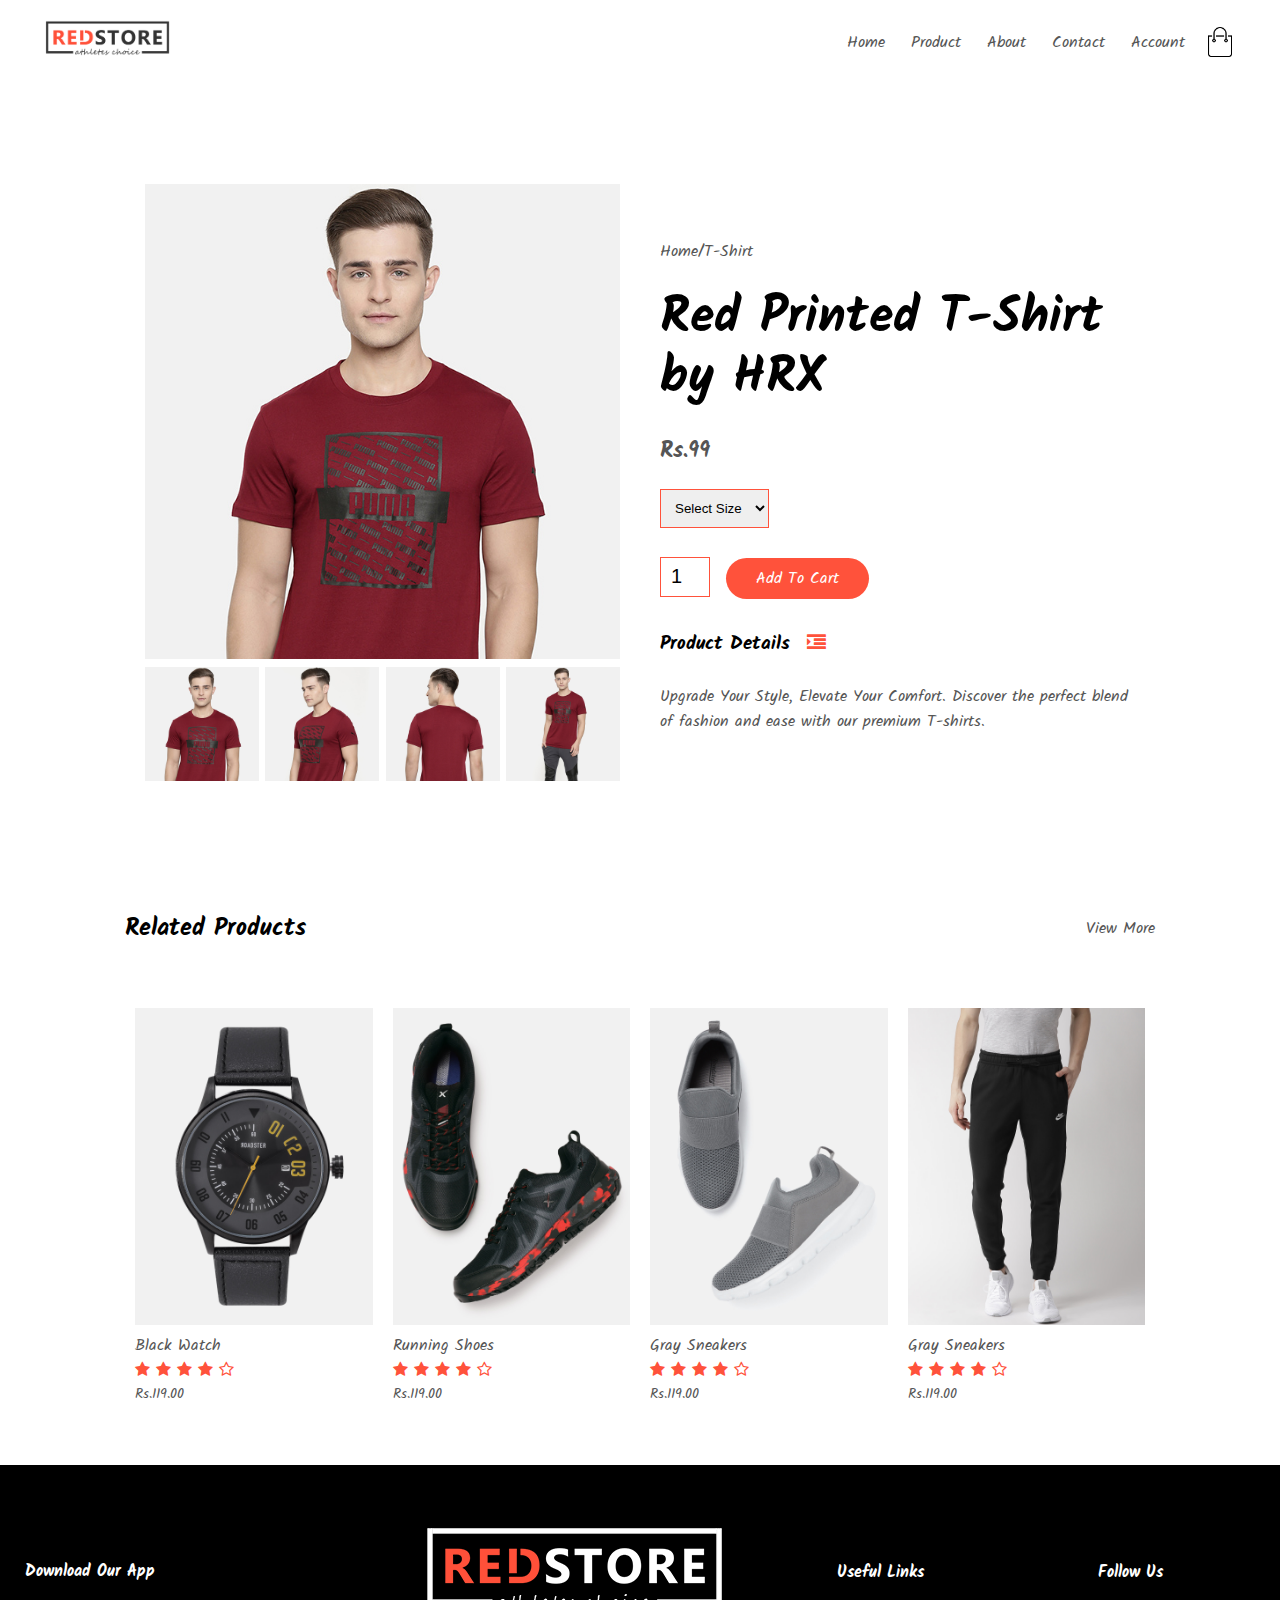
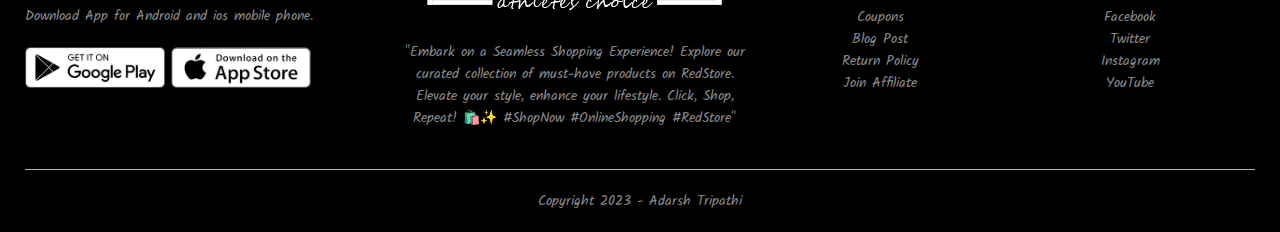
<file: product-details.html>
<!DOCTYPE html>
<html lang="en">
<head>
    <meta charset="UTF-8">
    <meta name="viewport" content="width=device-width, initial-scale=1.0">
    <title>All Products-Details RedStore</title>
    <link rel="stylesheet" href="style.css">
    <link rel="preconnect" href="https://fonts.googleapis.com">
<link href="https://fonts.googleapis.com/css2?family=Caveat:wght@400;500;600;700&family=Kalam:wght@300;400;700&family=Kalnia:wght@200;300;500;600&display=swap" rel="stylesheet">
<link rel="stylesheet" href="https://stackpath.bootstrapcdn.com/font-awesome/4.7.0/css/font-awesome.min.css">

</head>
<body>

    <div class="container">
        <div class="navbar">
         <div class="logo">
                <img src="images/logo.png" width="125px">
            </div>
            <nav>
                <ul id="MenuItems">
                    <li><a href="">Home</a></li>
                    <li><a href="">Product</a></li>
                    <li><a href="">About</a></li>
                    <li><a href="">Contact</a></li>
                    <li><a href="https://9305981.github.io/RStore-Login.com/">Account</a></li>
                </ul>
            </nav>
            <img src="images/cart.png" width="30px" height="30px">
            <img src="images/menu.png" class="menu-icon" onclick="menutoggle()">
        </div>
   </div>


<!-----------single product detials----------->

<div class="small-container single-product">
    <div class="row">
        <div class="col-2">
            <img src="images/gallery-1.jpg" width="100%" id="ProductImg">


            <div class="small-img-row">
            <div class="small-img-col">
           <img src="images/gallery-1.jpg" width="100%"            class="small-img" >
          </div>
            <div class="small-img-col">
            <img src="images/gallery-2.jpg" width="100%" class="small-img" >
            </div>
           <div class="small-img-col">
            <img src="images/gallery-3.jpg" width="100%" class="small-img" >
             </div>
             <div class="small-img-col">
             <img src="images/gallery-4.jpg" width="100%" class="small-img" >
            </div>
            </div>


        </div>
        <div class="col-2">
            <p>Home/T-Shirt</p>
            <h1>Red Printed T-Shirt by HRX</h1>
            <h4>Rs.99</h4>
            <select>
                <option>Select Size</option>
                <option>XXL</option>
                <option>XL</option>
                <option>Large</option>
                <option>Medium</option>
                <option>Small</option>
            </select>
            <input type="number" value="1">
            <a href="cart.html" class="btn">Add To Cart</a>

            <h3>Product Details <i class="fa fa-indent"></i></h3>
            <br>
            <p>Upgrade Your Style, Elevate Your Comfort. Discover the perfect blend of fashion and ease with our premium T-shirts. 
            </p>
        </div>
    </div>
</div> 


<!-------------------title------------------->

<div class="small-container">
    <div class="row row-2">
        <h2>Related Products</h2>
        <p>View More</p>
    </div>

</div>
<!-------------------products------------------->


<div class="small-container">

    <div class="row"> 
<div class="col-4">
    <img src="images/product-9.jpg">
            <h4>Black Watch</h4>
            <div class="rating">
                <i class="fa fa-star"></i>
                <i class="fa fa-star"></i>
                <i class="fa fa-star"></i>
                <i class="fa fa-star"></i>
                <i class="fa fa-star-o"></i>
            </div>
            <p>Rs.119.00</p>
        </div>
        <div class="col-4">
            <img src="images/product-10.jpg">
            <h4>Running Shoes</h4>
            <div class="rating">
                <i class="fa fa-star"></i>
                <i class="fa fa-star"></i>
                <i class="fa fa-star"></i>
                <i class="fa fa-star"></i>
                <i class="fa fa-star-o"></i>
             </div>
            <p>Rs.119.00</p>
        </div>
        <div class="col-4">
            <img src="images/product-11.jpg">
            <h4>Gray Sneakers</h4>
            <div class="rating">
                <i class="fa fa-star"></i>
                <i class="fa fa-star"></i>
                <i class="fa fa-star"></i>
                <i class="fa fa-star"></i>
                <i class="fa fa-star-o"></i>
             </div>
            <p>Rs.119.00</p>
        </div>
        <div class="col-4">
            <img src="images/product-12.jpg">
            <h4>Gray Sneakers</h4>
            <div class="rating">
                <i class="fa fa-star"></i>
                <i class="fa fa-star"></i>
                <i class="fa fa-star"></i>
                <i class="fa fa-star"></i>
                <i class="fa fa-star-o"></i>
             </div>
            <p>Rs.119.00</p>
        </div>
    </div>
</div>
  
   
</div>


<!---------footer---------->

<div class="footer">
    <div class="container">
        <div class="row">
            <div class="footer-col-1">
                <h3>Download Our App</h3>
                <p>Download App for Android and ios mobile phone.</p>
                <div class="app-logo">
                    <img src="images/play-store.png">
                    <img src="images/app-store.png">
                </div>
            </div>
            <div class="footer-col-2">
                <img src="images/logo-white.png">
                <p>"Embark on a Seamless Shopping Experience! Explore our curated collection of must-have products on RedStore. Elevate your style, enhance your lifestyle. Click, Shop, Repeat! 🛍️✨ #ShopNow #OnlineShopping #RedStore"</p>
            </div>
            <div class="footer-col-3">
                <h3>Useful Links</h3>
                <ul>
                    <li>Coupons</li>
                    <li>Blog Post</li>
                    <li>Return Policy</li>
                    <li>Join Affiliate</li>
                </ul>
            </div>
            <div class="footer-col-4">
                <h3>Follow Us</h3>
                <ul>
                    <li>Facebook</li>
                    <li>Twitter</li>
                    <li>Instagram</li>
                    <li>YouTube</li>
                </ul>
            </div>
        </div>
        <hr>
    <p class="copyright">Copyright 2023 - Adarsh Tripathi</p>
    </div>
</div>

<!-----------js for toggle menu--------------->
    <script>
        var MenuItems = document.getElementById("MenuItems");

            MenuItems.style.maxHeight = "0px";

            function menutoggle(){   
                if(MenuItems.style.maxHeight  ==  "0px")
                {
                    MenuItems.style.maxHeight = "200px"
                }
                else{
                    MenuItems.style.maxHeight = "0px"
                }
            }
    </script>




<!---------------------js for product gallery ----------->

<script>
    var ProductImg = document.getElementById("ProductImg");
    var SmallImg = document.getElementsByClassName("small-img");

    SmallImg[0].onclick = function()
    {
        ProductImg.src = SmallImg[0].src;
    }
    SmallImg[1].onclick = function()
    {
        ProductImg.src = SmallImg[1].src;
    }
    SmallImg[2].onclick = function()
    {
        ProductImg.src = SmallImg[2].src;
    }
    SmallImg[3].onclick = function()
    {
        ProductImg.src = SmallImg[3].src;
    }


</script>

   
</body>
</html>
</file>
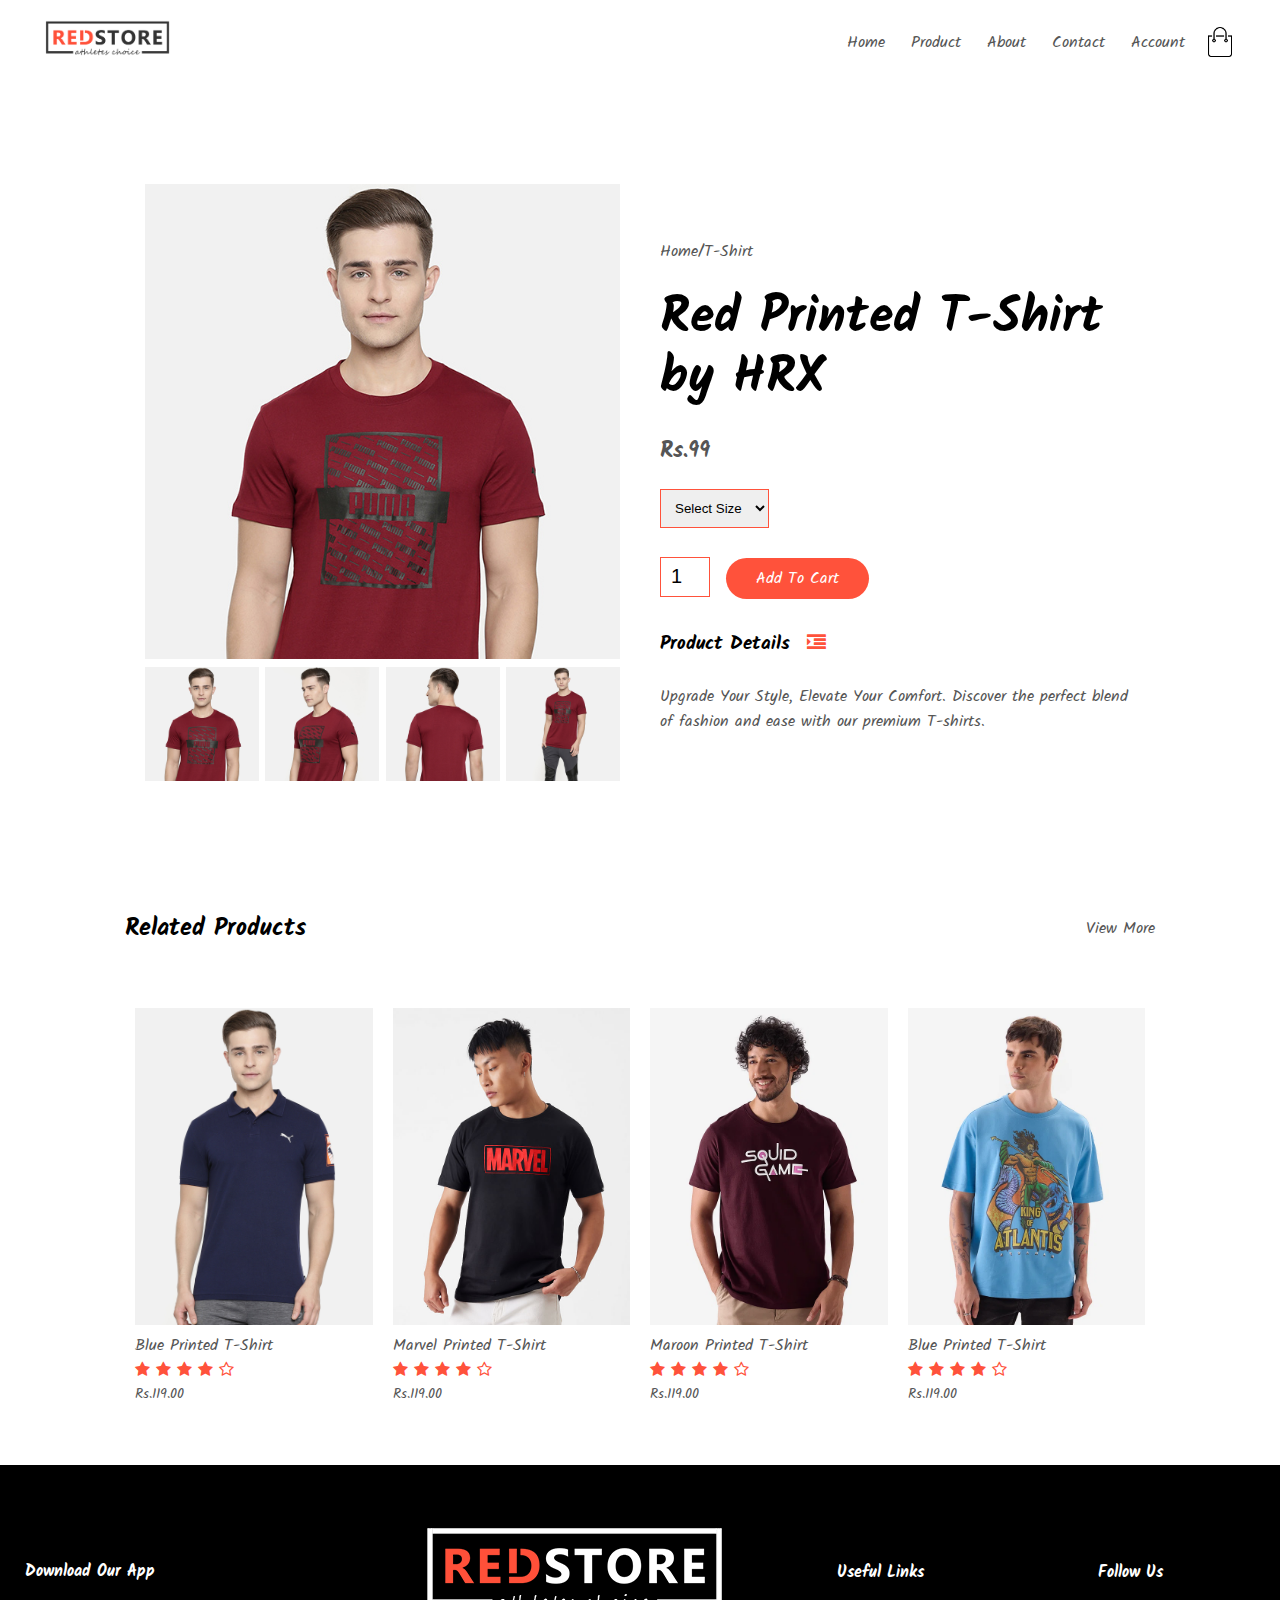
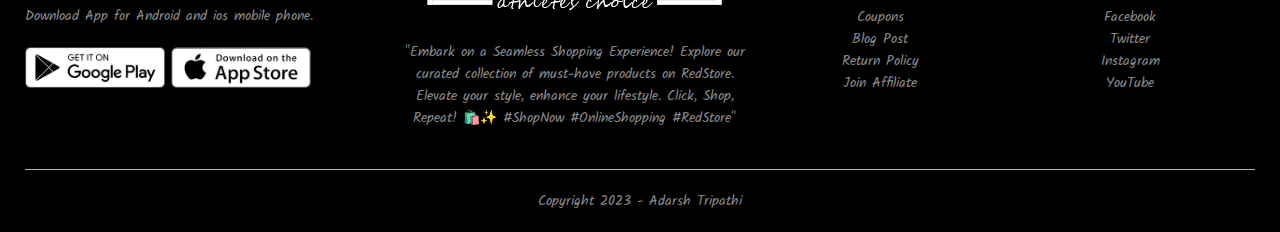
<file: product-details2.html>
<!DOCTYPE html>
<html lang="en">
<head>
    <meta charset="UTF-8">
    <meta name="viewport" content="width=device-width, initial-scale=1.0">
    <title>All Products-Details RedStore</title>
    <link rel="stylesheet" href="style.css">
    <link rel="preconnect" href="https://fonts.googleapis.com">
<link href="https://fonts.googleapis.com/css2?family=Caveat:wght@400;500;600;700&family=Kalam:wght@300;400;700&family=Kalnia:wght@200;300;500;600&display=swap" rel="stylesheet">
<link rel="stylesheet" href="https://stackpath.bootstrapcdn.com/font-awesome/4.7.0/css/font-awesome.min.css">

</head>
<body>

    <div class="container">
        <div class="navbar">
         <div class="logo">
                <img src="images/logo.png" width="125px">
            </div>
            <nav>
                <ul id="MenuItems">
                    <li><a href="">Home</a></li>
                    <li><a href="">Product</a></li>
                    <li><a href="">About</a></li>
                    <li><a href="">Contact</a></li>
                    <li><a href="https://9305981.github.io/RStore-Login.com/">Account</a></li>
                </ul>
            </nav>
            <img src="images/cart.png" width="30px" height="30px">
            <img src="images/menu.png" class="menu-icon" onclick="menutoggle()">
        </div>
   </div>


<!-----------single product detials----------->

<div class="small-container single-product">
    <div class="row">
        <div class="col-2">
            <img src="images/gallery-1.jpg" width="100%" id="ProductImg">


            <div class="small-img-row">
            <div class="small-img-col">
           <img src="images/gallery-1.jpg" width="100%"            class="small-img" >
          </div>
            <div class="small-img-col">
            <img src="images/gallery-2.jpg" width="100%" class="small-img" >
            </div>
           <div class="small-img-col">
            <img src="images/gallery-3.jpg" width="100%" class="small-img" >
             </div>
             <div class="small-img-col">
             <img src="images/gallery-4.jpg" width="100%" class="small-img" >
            </div>
            </div>


        </div>
        <div class="col-2">
            <p>Home/T-Shirt</p>
            <h1>Red Printed T-Shirt by HRX</h1>
            <h4>Rs.99</h4>
            <select>
                <option>Select Size</option>
                <option>XXL</option>
                <option>XL</option>
                <option>Large</option>
                <option>Medium</option>
                <option>Small</option>
            </select>
            <input type="number" value="1">
            <a href="" class="btn">Add To Cart</a>

            <h3>Product Details <i class="fa fa-indent"></i></h3>
            <br>
            <p>Upgrade Your Style, Elevate Your Comfort. Discover the perfect blend of fashion and ease with our premium T-shirts. 
            </p>
        </div>
    </div>
</div>

<!-------------------title------------------->

<div class="small-container">
    <div class="row row-2">
        <h2>Related Products</h2>
        <p>View More</p>
    </div>

</div>

<!-------------------products------------------->

<div class="small-container">

    <div class="row">
        <div class="col-4">
            <img src="images/product-4.jpg">
            <h4>Blue Printed T-Shirt</h4>
            <div class="rating">
                <i class="fa fa-star"></i>
                <i class="fa fa-star"></i>
                <i class="fa fa-star"></i>
                <i class="fa fa-star"></i>
                <i class="fa fa-star-o"></i>
             </div>
            <p>Rs.119.00</p>
        </div>
        <div class="col-4">
            <img src="images/purchase 1.jpg">
            <h4>Marvel Printed T-Shirt</h4>
            <div class="rating">
                <i class="fa fa-star"></i>
                <i class="fa fa-star"></i>
                <i class="fa fa-star"></i>
                <i class="fa fa-star"></i>
                <i class="fa fa-star-o"></i>
             </div>
            <p>Rs.119.00</p>
        </div>
        <div class="col-4">
            <img src="images/purchase 2.jpg">
            <h4>Maroon Printed T-Shirt</h4>
            <div class="rating">
                <i class="fa fa-star"></i>
                <i class="fa fa-star"></i>
                <i class="fa fa-star"></i>
                <i class="fa fa-star"></i>
                <i class="fa fa-star-o"></i>
             </div>
            <p>Rs.119.00</p>
        </div>
        <div class="col-4">
            <img src="images/purchase 3.jpg">
            <h4>Blue Printed T-Shirt</h4>
            <div class="rating">
                <i class="fa fa-star"></i>
                <i class="fa fa-star"></i>
                <i class="fa fa-star"></i>
                <i class="fa fa-star"></i>
                <i class="fa fa-star-o"></i>
             </div>
            <p>Rs.119.00</p>
        </div>
    </div>
</div>
  
   
</div>


<!---------footer---------->

<div class="footer">
    <div class="container">
        <div class="row">
            <div class="footer-col-1">
                <h3>Download Our App</h3>
                <p>Download App for Android and ios mobile phone.</p>
                <div class="app-logo">
                    <img src="images/play-store.png">
                    <img src="images/app-store.png">
                </div>
            </div>
            <div class="footer-col-2">
                <img src="images/logo-white.png">
                <p>"Embark on a Seamless Shopping Experience! Explore our curated collection of must-have products on RedStore. Elevate your style, enhance your lifestyle. Click, Shop, Repeat! 🛍️✨ #ShopNow #OnlineShopping #RedStore"</p>
            </div>
            <div class="footer-col-3">
                <h3>Useful Links</h3>
                <ul>
                    <li>Coupons</li>
                    <li>Blog Post</li>
                    <li>Return Policy</li>
                    <li>Join Affiliate</li>
                </ul>
            </div>
            <div class="footer-col-4">
                <h3>Follow Us</h3>
                <ul>
                    <li>Facebook</li>
                    <li>Twitter</li>
                    <li>Instagram</li>
                    <li>YouTube</li>
                </ul>
            </div>
        </div>
        <hr>
    <p class="copyright">Copyright 2023 - Adarsh Tripathi</p>
    </div>
</div>

<!-----------js for toggle menu--------------->
    <script>
        var MenuItems = document.getElementById("MenuItems");

            MenuItems.style.maxHeight = "0px";

            function menutoggle(){   
                if(MenuItems.style.maxHeight  ==  "0px")
                {
                    MenuItems.style.maxHeight = "200px"
                }
                else{
                    MenuItems.style.maxHeight = "0px"
                }
            }
    </script>




<!---------------------js for product gallery ----------->

<script>
    var ProductImg = document.getElementById("ProductImg");
    var SmallImg = document.getElementsByClassName("small-img");

    SmallImg[0].onclick = function()
    {
        ProductImg.src = SmallImg[0].src;
    }
    SmallImg[1].onclick = function()
    {
        ProductImg.src = SmallImg[1].src;
    }
    SmallImg[2].onclick = function()
    {
        ProductImg.src = SmallImg[2].src;
    }
    SmallImg[3].onclick = function()
    {
        ProductImg.src = SmallImg[3].src;
    }


</script>

   
</body>
</html>
</file>
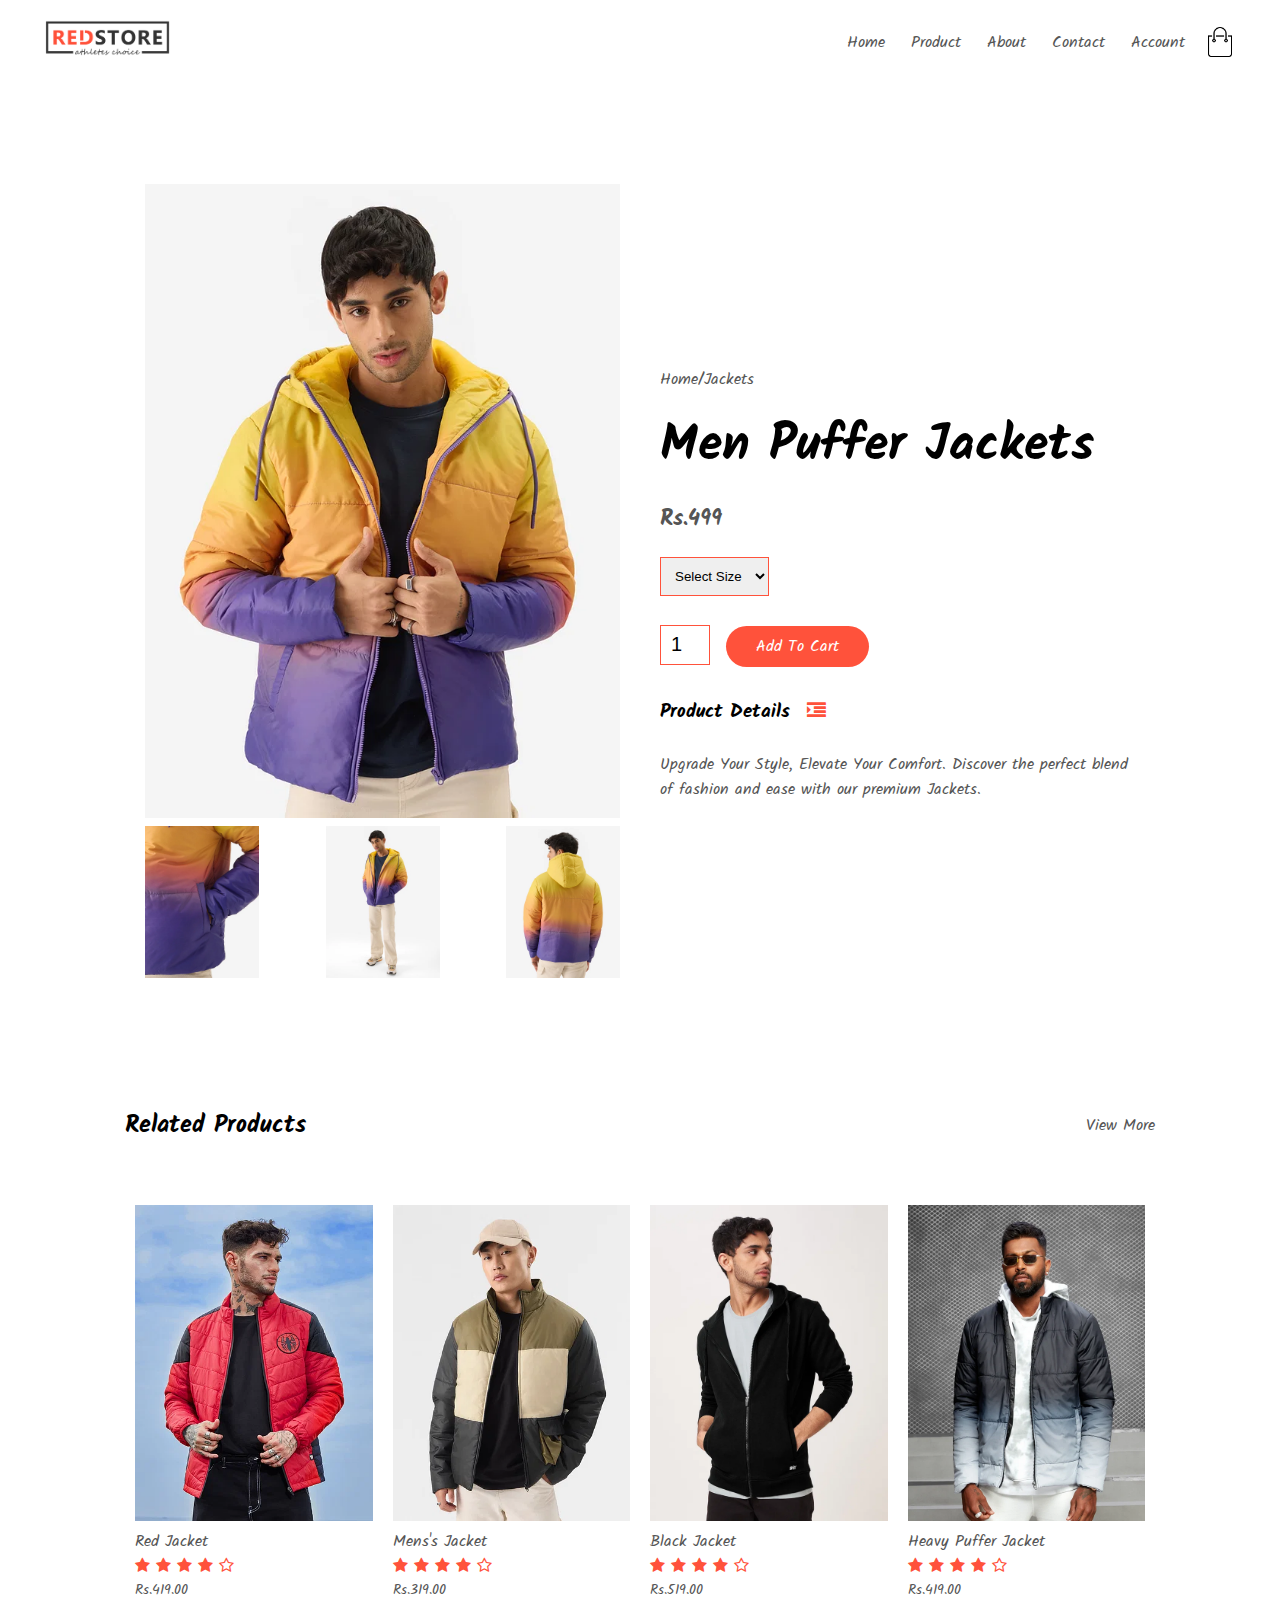
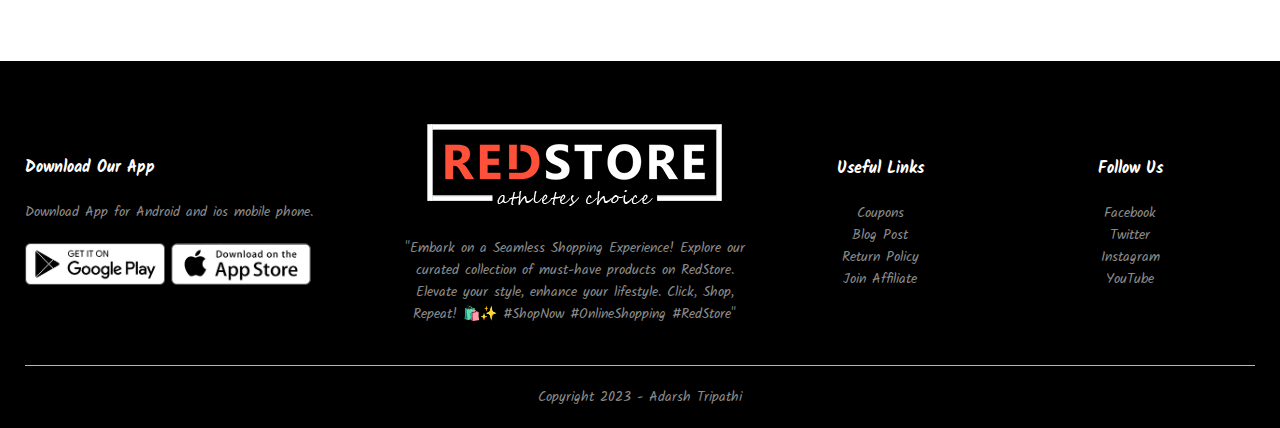
<file: product-jacket.html>
<!DOCTYPE html>
<html lang="en">
<head>
    <meta charset="UTF-8">
    <meta name="viewport" content="width=device-width, initial-scale=1.0">
    <title>All Products-Details RedStore</title>
    <link rel="stylesheet" href="style.css">
    <link rel="preconnect" href="https://fonts.googleapis.com">
<link href="https://fonts.googleapis.com/css2?family=Caveat:wght@400;500;600;700&family=Kalam:wght@300;400;700&family=Kalnia:wght@200;300;500;600&display=swap" rel="stylesheet">
<link rel="stylesheet" href="https://stackpath.bootstrapcdn.com/font-awesome/4.7.0/css/font-awesome.min.css">

</head>
<body>

    <div class="container">
        <div class="navbar">
         <div class="logo">
                <img src="images/logo.png" width="125px">
            </div>
            <nav>
                <ul id="MenuItems">
                    <li><a href="">Home</a></li>
                    <li><a href="">Product</a></li>
                    <li><a href="">About</a></li>
                    <li><a href="">Contact</a></li>
                    <li><a href="https://9305981.github.io/RStore-Login.com/">Account</a></li>
                </ul>
            </nav>
            <img src="images/cart.png" width="30px" height="30px">
            <img src="images/menu.png" class="menu-icon" onclick="menutoggle()">
        </div>
   </div>


<!-----------single product detials----------->

<div class="small-container single-product">
    <div class="row">
        <div class="col-2">
            <img src="images/jacket.jpg" width="100%" id="ProductImg">


            <div class="small-img-row">
            <div class="small-img-col">
           <img src="images/jacket1.jpg" width="100%"            class="small-img" >
          </div>
            <div class="small-img-col">
            <img src="images/jacke2t.jpg" width="100%" class="small-img" >
            </div>
           <div class="small-img-col">
            <img src="images/jacke3t.jpg" width="100%" class="small-img" >
             </div>
            </div>


        </div>
        <div class="col-2">
            <p>Home/Jackets</p>
            <h1>Men Puffer Jackets</h1>
            <h4>Rs.499</h4>
            <select>
                <option>Select Size</option>
                <option>XXL</option>
                <option>XL</option>
                <option>Large</option>
                <option>Medium</option>
                <option>Small</option>
            </select>
            <input type="number" value="1">
            <a href="" class="btn">Add To Cart</a>

            <h3>Product Details <i class="fa fa-indent"></i></h3>
            <br>
            <p>Upgrade Your Style, Elevate Your Comfort. Discover the perfect blend of fashion and ease with our premium Jackets. 
            </p>
        </div>
    </div>
</div>

<!-------------------title------------------->

<div class="small-container">
    <div class="row row-2">
        <h2>Related Products</h2>
        <p>View More</p>
    </div>

</div>

<!-------------------products------------------->

<div class="small-container">

    <div class="row">
        <div class="col-4">
            <img src="images/jacket-gall.jpg">
            <h4>Red Jacket</h4>
            <div class="rating">
                <i class="fa fa-star"></i>
                <i class="fa fa-star"></i>
                <i class="fa fa-star"></i>
                <i class="fa fa-star"></i>
                <i class="fa fa-star-o"></i>
             </div>
            <p>Rs.419.00</p>
        </div>
        <div class="col-4">
            <img src="images/jacket-gall2.jpg">
            <h4>Mens's Jacket</h4>
            <div class="rating">
                <i class="fa fa-star"></i>
                <i class="fa fa-star"></i>
                <i class="fa fa-star"></i>
                <i class="fa fa-star"></i>
                <i class="fa fa-star-o"></i>
             </div>
            <p>Rs.319.00</p>
        </div>
        <div class="col-4">
            <img src="images/jacket-gall3.jpg">
            <h4>Black Jacket</h4>
            <div class="rating">
                <i class="fa fa-star"></i>
                <i class="fa fa-star"></i>
                <i class="fa fa-star"></i>
                <i class="fa fa-star"></i>
                <i class="fa fa-star-o"></i>
             </div>
            <p>Rs.519.00</p>
        </div>
        <div class="col-4">
            <img src="images/jacket-gall4.jpg">
            <h4>Heavy Puffer Jacket</h4>
            <div class="rating">
                <i class="fa fa-star"></i>
                <i class="fa fa-star"></i>
                <i class="fa fa-star"></i>
                <i class="fa fa-star"></i>
                <i class="fa fa-star-o"></i>
             </div>
            <p>Rs.419.00</p>
        </div>
    </div>
</div>
  
   
</div>


<!---------footer---------->

<div class="footer">
    <div class="container">
        <div class="row">
            <div class="footer-col-1">
                <h3>Download Our App</h3>
                <p>Download App for Android and ios mobile phone.</p>
                <div class="app-logo">
                    <img src="images/play-store.png">
                    <img src="images/app-store.png">
                </div>
            </div>
            <div class="footer-col-2">
                <img src="images/logo-white.png">
                <p>"Embark on a Seamless Shopping Experience! Explore our curated collection of must-have products on RedStore. Elevate your style, enhance your lifestyle. Click, Shop, Repeat! 🛍️✨ #ShopNow #OnlineShopping #RedStore"</p>
            </div>
            <div class="footer-col-3">
                <h3>Useful Links</h3>
                <ul>
                    <li>Coupons</li>
                    <li>Blog Post</li>
                    <li>Return Policy</li>
                    <li>Join Affiliate</li>
                </ul>
            </div>
            <div class="footer-col-4">
                <h3>Follow Us</h3>
                <ul>
                    <li>Facebook</li>
                    <li>Twitter</li>
                    <li>Instagram</li>
                    <li>YouTube</li>
                </ul>
            </div>
        </div>
        <hr>
    <p class="copyright">Copyright 2023 - Adarsh Tripathi</p>
    </div>
</div>

<!-----------js for toggle menu--------------->
    <script>
        var MenuItems = document.getElementById("MenuItems");

            MenuItems.style.maxHeight = "0px";

            function menutoggle(){   
                if(MenuItems.style.maxHeight  ==  "0px")
                {
                    MenuItems.style.maxHeight = "200px"
                }
                else{
                    MenuItems.style.maxHeight = "0px"
                }
            }
    </script>




<!---------------------js for product gallery ----------->

<script>
    var ProductImg = document.getElementById("ProductImg");
    var SmallImg = document.getElementsByClassName("small-img");

    SmallImg[0].onclick = function()
    {
        ProductImg.src = SmallImg[0].src;
    }
    SmallImg[1].onclick = function()
    {
        ProductImg.src = SmallImg[1].src;
    }
    SmallImg[2].onclick = function()
    {
        ProductImg.src = SmallImg[2].src;
    }
    SmallImg[3].onclick = function()
    {
        ProductImg.src = SmallImg[3].src;
    }


</script>

   
</body>
</html>
</file>
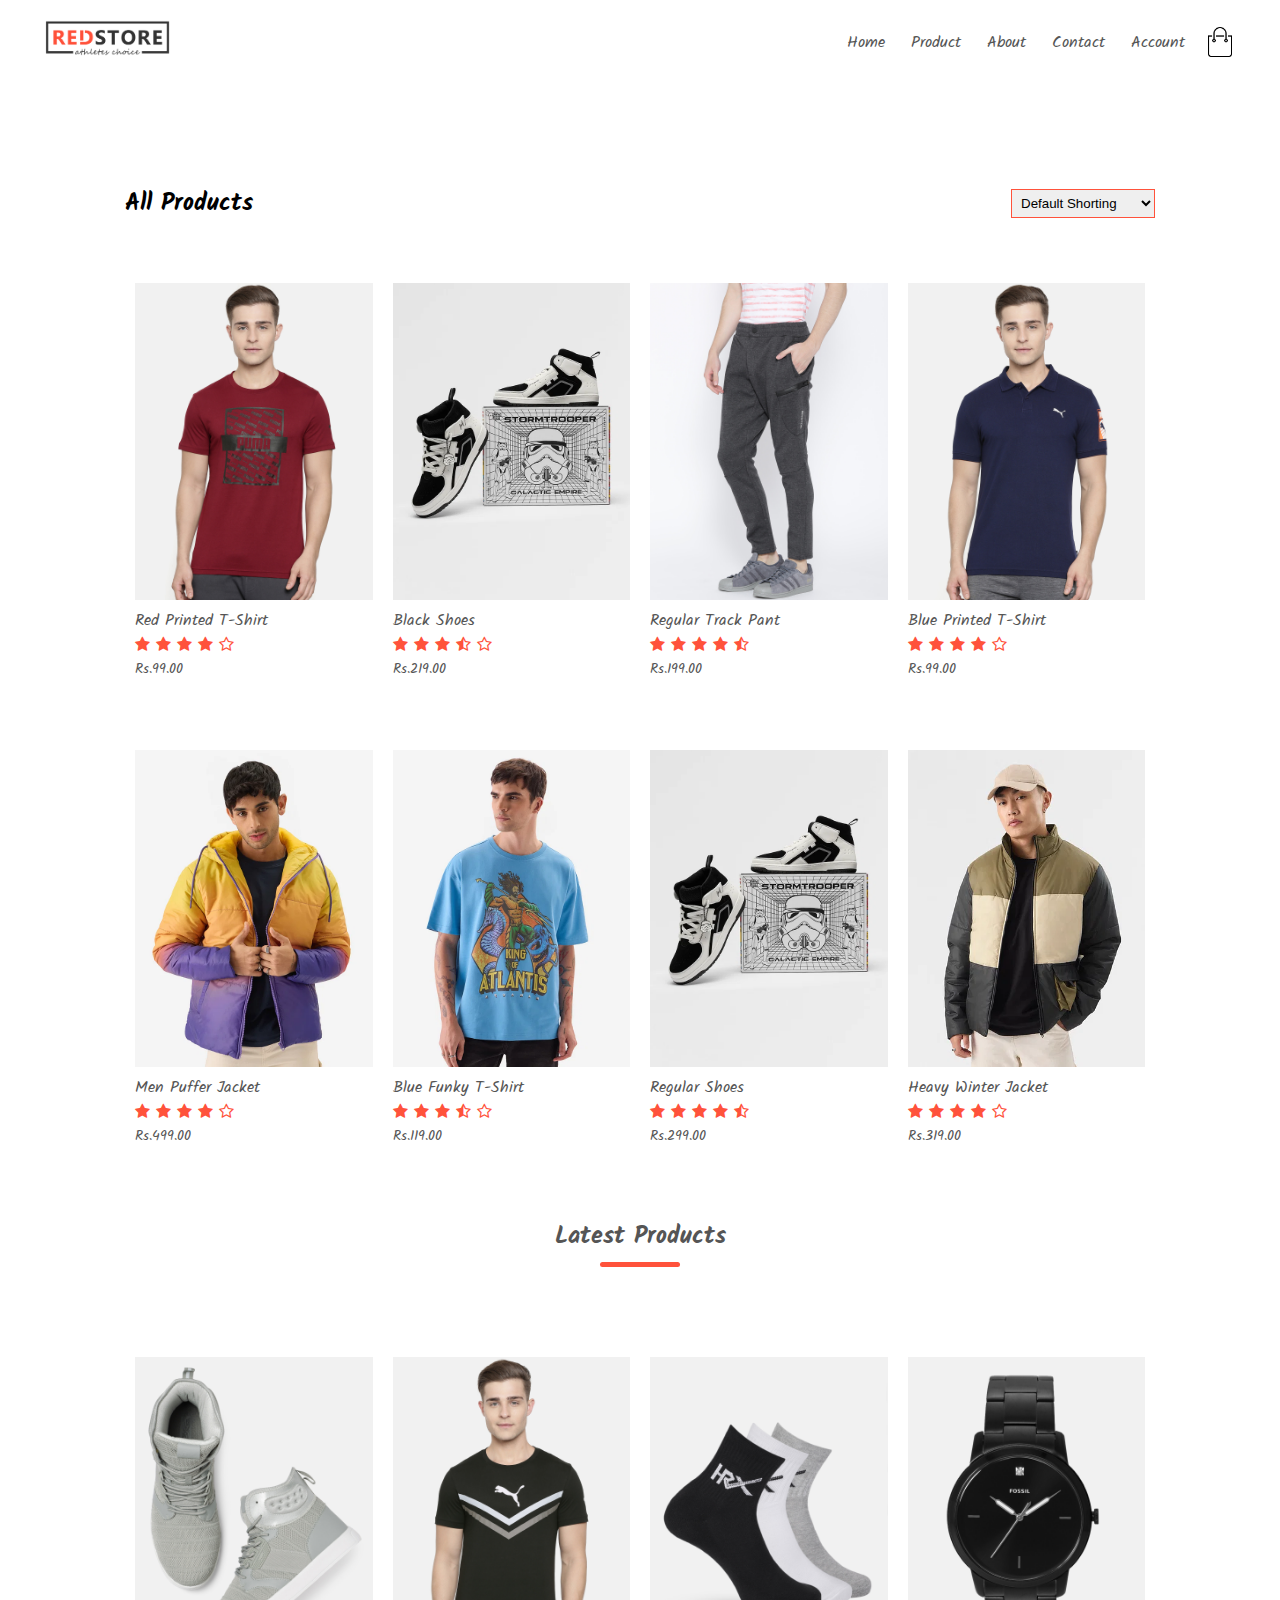
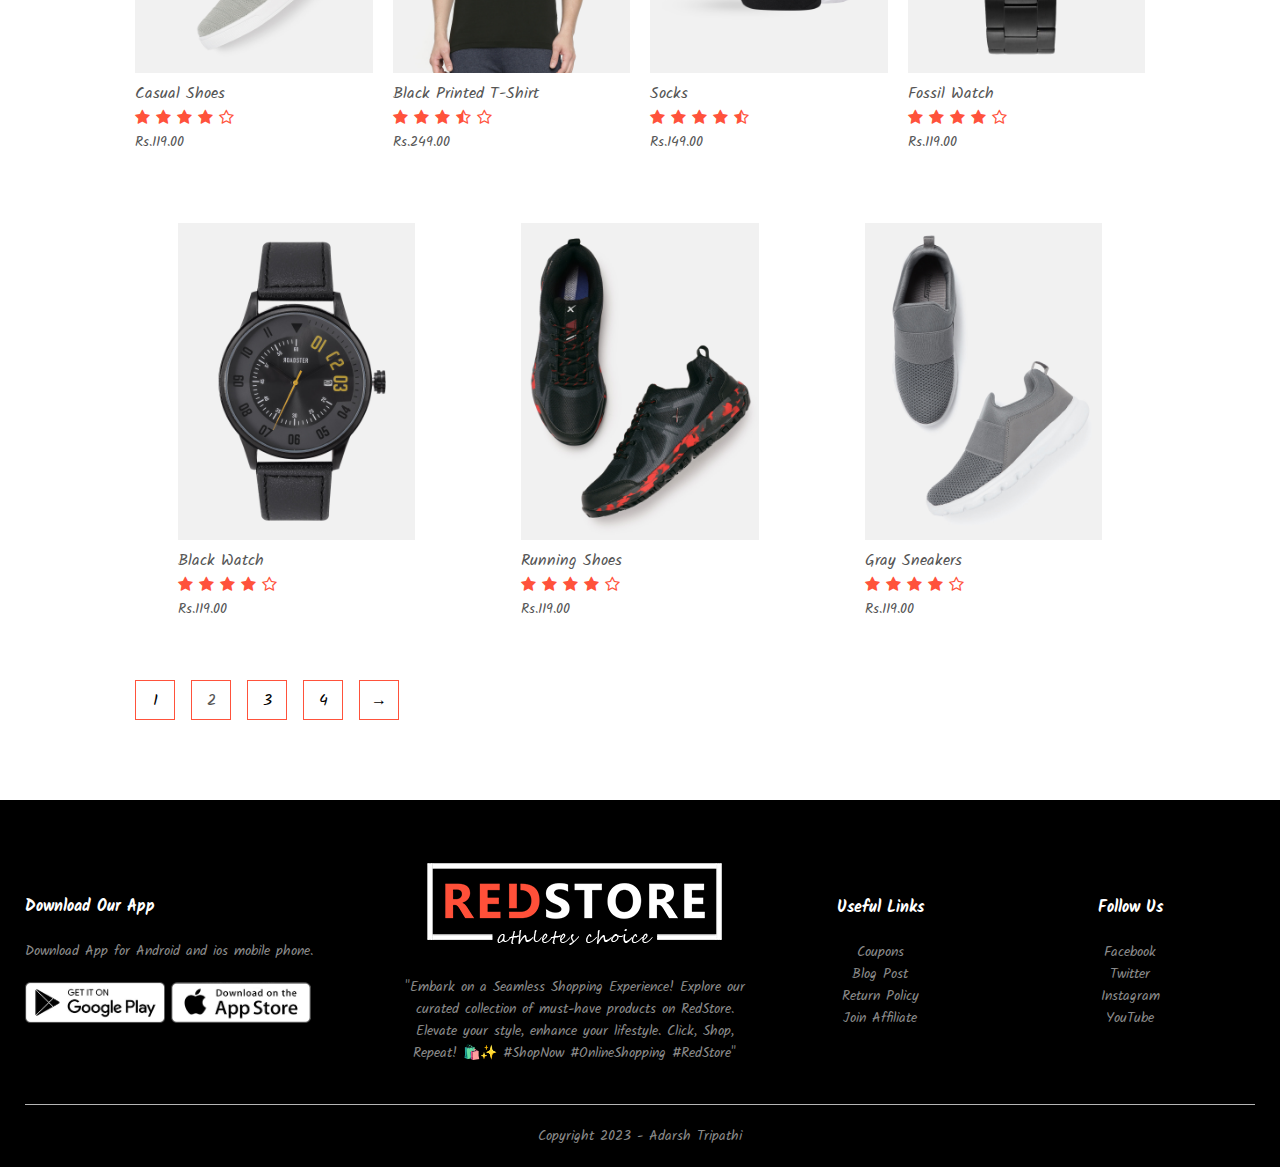
<file: product.html>
<!DOCTYPE html>
<html lang="en">
<head>
    <meta charset="UTF-8">
    <meta name="viewport" content="width=device-width, initial-scale=1.0">
    <title>All Products RedStore</title>
    <link rel="stylesheet" href="style.css">
    <link rel="preconnect" href="https://fonts.googleapis.com">
<link href="https://fonts.googleapis.com/css2?family=Caveat:wght@400;500;600;700&family=Kalam:wght@300;400;700&family=Kalnia:wght@200;300;500;600&display=swap" rel="stylesheet">
<link rel="stylesheet" href="https://stackpath.bootstrapcdn.com/font-awesome/4.7.0/css/font-awesome.min.css">

</head>
<body>

    <div class="container">
        <div class="navbar">
         <div class="logo">
                <img src="images/logo.png" width="125px">
            </div>
            <nav>
                <ul id="MenuItems">
                    <li><a href="index.html">Home</a></li>
                    <li><a href="">Product</a></li>
                    <li><a href="">About</a></li>
                    <li><a href="">Contact</a></li>
                    <li><a href="https://9305981.github.io/RStore-Login.com/">Account</a></li>
                </ul>
            </nav>
            <img src="images/cart.png" width="30px" height="30px">
            <img src="images/menu.png" class="menu-icon" onclick="menutoggle()">
        </div>
   </div>

<div class="small-container">

    <div class="row row-2">
        <h2>All Products</h2>
        <select>
            <option>Default Shorting</option>
            <option> Short by price </option>
            <option>Short by popularity</option>
            <option>Short by rating</option>
            <option>Short by sale</option>
        </select>
    </div>

   
    <div class="row">
        <div class="col-4">
            <a href="product-details.html"><img src="images/product-1.jpg"></a>
            <h4>Red Printed T-Shirt</h4>
            <div class="rating">
                <i class="fa fa-star"></i>
                <i class="fa fa-star"></i>
                <i class="fa fa-star"></i>
                <i class="fa fa-star"></i>
                <i class="fa fa-star-o"></i>
             </div>
            <p>Rs.99.00</p>
        </div>
        <div class="col-4">
            <a href="product-de3.html"><img src="images/shoes.jpg"></a>
            <h4>Black Shoes</h4>
            <div class="rating">
                <i class="fa fa-star"></i>
                <i class="fa fa-star"></i>
                <i class="fa fa-star"></i>
                <i class="fa fa-star-half-o"></i>
                <i class="fa fa-star-o"></i>
             </div>
            <p>Rs.219.00</p>
        </div>
        <div class="col-4">
            <img src="images/product-3.jpg">
            <h4>Regular Track Pant</h4>
            <div class="rating">
                <i class="fa fa-star"></i>
                <i class="fa fa-star"></i>
                <i class="fa fa-star"></i>
                <i class="fa fa-star"></i>
                <i class="fa fa-star-half-o"></i>
             </div>
            <p>Rs.199.00</p>
        </div>
        <div class="col-4">
            <img src="images/product-4.jpg">
            <h4>Blue Printed T-Shirt</h4>
            <div class="rating">
                <i class="fa fa-star"></i>
                <i class="fa fa-star"></i>
                <i class="fa fa-star"></i>
                <i class="fa fa-star"></i>
                <i class="fa fa-star-o"></i>
             </div>
            <p>Rs.99.00</p>
        </div>
    </div>
    <div class="row">
        <div class="col-4">
            <img src="images/jacket.jpg">
            <h4>Men Puffer Jacket</h4>
            <div class="rating">
                <i class="fa fa-star"></i>
                <i class="fa fa-star"></i>
                <i class="fa fa-star"></i>
                <i class="fa fa-star"></i>
                <i class="fa fa-star-o"></i>
             </div>
            <p>Rs.499.00</p>
        </div>
        <div class="col-4">
            <img src="images/purchase 3.jpg">
            <h4>Blue Funky T-Shirt</h4>
            <div class="rating">
                <i class="fa fa-star"></i>
                <i class="fa fa-star"></i>
                <i class="fa fa-star"></i>
                <i class="fa fa-star-half-o"></i>
                <i class="fa fa-star-o"></i>
             </div>
            <p>Rs.119.00</p>
        </div>
        <div class="col-4">
            <img src="images/shoes.jpg">
            <h4>Regular Shoes</h4>
            <div class="rating">
                <i class="fa fa-star"></i>
                <i class="fa fa-star"></i>
                <i class="fa fa-star"></i>
                <i class="fa fa-star"></i>
                <i class="fa fa-star-half-o"></i>
             </div>
            <p>Rs.299.00</p>
        </div>
        <div class="col-4">
            <img src="images/jacket-gall2.jpg">
            <h4>Heavy Winter Jacket</h4>
            <div class="rating">
                <i class="fa fa-star"></i>
                <i class="fa fa-star"></i>
                <i class="fa fa-star"></i>
                <i class="fa fa-star"></i>
                <i class="fa fa-star-o"></i>
             </div>
            <p>Rs.319.00</p>
        </div>
    </div>
    <h2 class="title">Latest Products</h2>
    <div class="row">
        <div class="col-4">
            <img src="images/product-5.jpg">
            <h4>Casual Shoes</h4>
            <div class="rating">
                <i class="fa fa-star"></i>
                <i class="fa fa-star"></i>
                <i class="fa fa-star"></i>
                <i class="fa fa-star"></i>
                <i class="fa fa-star-o"></i>
             </div>
            <p>Rs.119.00</p>
        </div>
        <div class="col-4">
            <img src="images/product-6.jpg">
            <h4>Black Printed T-Shirt</h4>
            <div class="rating">
                <i class="fa fa-star"></i>
                <i class="fa fa-star"></i>
                <i class="fa fa-star"></i>
                <i class="fa fa-star-half-o"></i>
                <i class="fa fa-star-o"></i>
             </div>
            <p>Rs.249.00</p>
        </div>
        <div class="col-4">
            <img src="images/product-7.jpg">
            <h4>Socks</h4>
            <div class="rating">
                <i class="fa fa-star"></i>
                <i class="fa fa-star"></i>
                <i class="fa fa-star"></i>
                <i class="fa fa-star"></i>
                <i class="fa fa-star-half-o"></i>
             </div>
            <p>Rs.149.00</p>
        </div>
        <div class="col-4">
            <img src="images/product-8.jpg">
            <h4>Fossil Watch</h4>
            <div class="rating">
                <i class="fa fa-star"></i>
                <i class="fa fa-star"></i>
                <i class="fa fa-star"></i>
                <i class="fa fa-star"></i>
                <i class="fa fa-star-o"></i>
             </div>
            <p>Rs.119.00</p>
        </div>
        <div class="col-4">
            <img src="images/product-9.jpg">
            <h4>Black Watch</h4>
            <div class="rating">
                <i class="fa fa-star"></i>
                <i class="fa fa-star"></i>
                <i class="fa fa-star"></i>
                <i class="fa fa-star"></i>
                <i class="fa fa-star-o"></i>
             </div>
            <p>Rs.119.00</p>
        </div>
        <div class="col-4">
            <img src="images/product-10.jpg">
            <h4>Running Shoes</h4>
            <div class="rating">
                <i class="fa fa-star"></i>
                <i class="fa fa-star"></i>
                <i class="fa fa-star"></i>
                <i class="fa fa-star"></i>
                <i class="fa fa-star-o"></i>
             </div>
            <p>Rs.119.00</p>
        </div>
        <div class="col-4">
            <img src="images/product-11.jpg">
            <h4>Gray Sneakers</h4>
            <div class="rating">
                <i class="fa fa-star"></i>
                <i class="fa fa-star"></i>
                <i class="fa fa-star"></i>
                <i class="fa fa-star"></i>
                <i class="fa fa-star-o"></i>
             </div>
            <p>Rs.119.00</p>
        </div>
    </div>

    <div class="page-btn">
        <span>1</span>
        <a href="product.html"><span>2</span></a>
        <span>3</span>
        <span>4</span>
        <span>&#8594;</span>
    </div>
   
</div>


<!---------footer---------->

<div class="footer">
    <div class="container">
        <div class="row">
            <div class="footer-col-1">
                <h3>Download Our App</h3>
                <p>Download App for Android and ios mobile phone.</p>
                <div class="app-logo">
                    <img src="images/play-store.png">
                    <img src="images/app-store.png">
                </div>
            </div>
            <div class="footer-col-2">
                <img src="images/logo-white.png">
                <p>"Embark on a Seamless Shopping Experience! Explore our curated collection of must-have products on RedStore. Elevate your style, enhance your lifestyle. Click, Shop, Repeat! 🛍️✨ #ShopNow #OnlineShopping #RedStore"</p>
            </div>
            <div class="footer-col-3">
                <h3>Useful Links</h3>
                <ul>
                    <li>Coupons</li>
                    <li>Blog Post</li>
                    <li>Return Policy</li>
                    <li>Join Affiliate</li>
                </ul>
            </div>
            <div class="footer-col-4">
                <h3>Follow Us</h3>
                <ul>
                    <li>Facebook</li>
                    <li>Twitter</li>
                    <li>Instagram</li>
                    <li>YouTube</li>
                </ul>
            </div>
        </div>
        <hr>
    <p class="copyright">Copyright 2023 - Adarsh Tripathi</p>
    </div>
</div>

<!-----------js for toggle menu--------------->
    <script>
        var MenuItems = document.getElementById("MenuItems");

            MenuItems.style.maxHeight = "0px";

            function menutoggle(){   
                if(MenuItems.style.maxHeight  ==  "0px")
                {
                    MenuItems.style.maxHeight = "200px"
                }
                else{
                    MenuItems.style.maxHeight = "0px"
                }
            }
    </script>

   
</body>
</html>
</file>
<file: style.css>
*{
    margin: 0;
    padding: 0;
    box-sizing: border-box;
}
body{
    font-family: 'Kalam', cursive;
}
.navbar{
    display: flex;
    align-items: center;
    padding: 20px;
}
nav{
    flex: 1;
    text-align: right;
}
nav ul{
    display: inline-block;
    list-style-type: none;
}
nav ul li{
    display: inline-block;
    margin-right: 20px;
}
a{
    text-decoration: none;
    color: #555;
}
p{
    color: #555;
}
.container{
    max-width: 1300px;
    margin: auto;
    padding-left: 25px;
    padding-right: 25px;
}
.row{
    display: flex;
    align-items: center;
    flex-wrap: wrap;
    justify-content: space-around;
}
.col-2{
    flex-basis: 50%;
    min-width: 300px;
}
.col-2 img{
    max-width: 100%;
    padding: 50px 0;
}
.col-2 h1{
    font-size: 50px;
    line-height: 60px;
    margin: 25px 0;
}
.btn{
    display: inline-block;
    background: #ff523b;
    color: #fff;
    padding: 8px 30px;
    margin: 30px 0;
    border-radius: 30px;
    transition: background 0.5s; 
}

.btn:hover{
    background: #563434;
}
.header{
    background: radial-gradient(#fff,#ffd6d6);
}
.header .row{
    margin-top: 70px;
}
.categories{
    margin: 20px 0;
}
.col-3{
    flex-basis: 30%;
    min-width: 250px;
    margin-bottom: 30px;
}
.col-3 img{
    width: 100%;
}
.small-container{
    max-width: 1080px;
    margin: auto;
    padding-left: 25px;
    padding-right: 25px;
}
.col-4{
    flex-basis: 25%;
    padding: 10px;
    min-width: 200px;
    margin-bottom: 50px;
    transition: transform 0.5s;
}
.col-4 img{
    width: 100%;
}
.title{
    text-align: center;
    margin: 0 auto 80px;
    position: relative;
    line-height: 60px;
    color: #555;
}
.title::after{
    content: '';
    background: #ff523b;
    width: 80px;
    height: 5px;
    border-radius: 5px;
    position: absolute;
    bottom: 0;
    left: 50%;
    transform: translate(-50%);
}
h4{
    color: #555;
    font-weight: normal;
}
.col-4 p{
    font-size: 14px;
}
.rating .fa{
    color: #ff523b;
}
.col-4:hover{
    transform: translateY(-5px);
}
/*---------offer----------*/
.offer{
    background: radial-gradient(#fff,#ffd6d6);
    margin-top: 80px;
    padding: 30px 0;
}
.col-2 .offer-img{
    padding: 50px;
}
small{
    color: #555;
}

/*---------testimonial----------------*/

.testimonial{
    padding-top: 100px;
}
.testimonial .col-3{
    text-align: center;
    padding: 40px 20px;
    box-shadow: 0 0 20px 0px rgba(0,0,0,0.1);
    cursor: pointer;
    transition: transform 0.5s;
}
.testimonail .col-3 img{
    width: 50px;
    margin-top: 20px;
    border-radius: 50%;
}
.testimonial .col-3:hover{
    transform: translateY(-10px);
}
.fa.fa-quote-left{
    font-size: 34px;
    color: #ff523b;
}
.col-3 p{
    font-size: 12px;
    margin: 12px 0;
    color: #777;
}
.testimonial .col-3 h3{
    font-weight: 600;
    color: #555;
    font-size: 16px;
}
/*--------testimonial-------*/
.brands{
    margin: 100px auto;
}
.col-5 img{
    width: 100%;
    cursor: pointer;
    filter: grayscale(100%);
}
.col-5 img:hover{
    filter: grayscale(0);
}
/*---------------footer-------------*/
.footer{
    background: #000;
    color: #8a8a8a;
    font-size: 14px;
    padding: 60px 0 20px;
}
.footer p{
    color: #8a8a8a;
}
.footer h3{
    color: #fff;
    margin-bottom: 20px;
}
.footer-col-1, .footer-col-2, .footer-col-3, .footer-col-4{
    min-width: 250px;
    margin-bottom: 20px;
}
.footer-col-1{
    flex-basis: 30%;
}
.footer-col-2{
    flex: 1;
    text-align: center;
}
.footer-col-2 img{
    width: 180;
    margin-bottom: 20px;
}
.footer-col-3, .footer-col-4{
    flex-basis: 12%;
    text-align: center;
}
ul{
    list-style-type: none;
}
.app-logo{
    margin-top: 20px;
}
.app-logo img{
    width: 140px;   
}
.footer hr{
    border: none;
    background: #b5b5b5;
    height: 1px;
    margin: 20px 0;
}
.copyright{
    text-align: center;
}
.menu-icon{
    width: 28px;
    margin-left: 20px;
    display: none;
}
/*---------------media query for menu-----------------*/

@media only screen and (max-width: 800px){

    nav ul{
        position: absolute;
        top: 70px;
        left: 0;
        background: #333;
        width: 100%;
        overflow: hidden;
        transition: max-height 0.5s;
    }
    nav ul li{
        display: block;
        margin-right: 50px;
        margin-top: 10px;
        margin-bottom: 10px;
    }
    nav ul li a{
        color: #fff;
    }
    .menu-icon{
        display: block;
        cursor: pointer;
    }
}
/*--------------all product page----------------*/

.row-2{
    justify-content: space-between;
    margin: 100px auto 50px;
}
select{
    border: 1px solid #ff523b;
    padding: 5px;
}
select:focus{
    outline: none;
}
.page-btn{
    margin: 0 auto 80px;
}

.page-btn span{
    display: inline-block;
    border: 1px solid #ff523b;
    margin-left: 10px;
    width: 40px;
    height: 40px;
    text-align: center;
    line-height: 40px;
    cursor: pointer;
}
.page-btn span:hover{
    background: #ff523b;
    color: #fff;
}


/*--------------single product page detials----------------*/

.single-product{
    margin-top: 80px;
}
.single-product .col-2 img{
    padding: 0;
}
.single-product .col-2{
    padding: 20px;
}
.single-product h4{
    margin: 20px 0;
    font-size: 22px;
    font-weight: bold;
}
.single-product select{
    display: block;
    padding: 10px;
    margin-top: 20px;
}.single-product input{
    width: 50px;
    height: 40px;
    padding-left: 10px;
    font-size: 20px;
    margin-right: 10px;
    border: 1px solid #ff523b;
}
input:focus{
    outline: none;
}
.single-product .fa{
    color: #ff523b;
    margin-left: 10px;
}
.small-img-row{
    display: flex;
    justify-content: space-between;
}
.small-img-col{
    flex-basis: 24%;
    cursor: pointer;
}





/*---------------- media query for less than 600 screen size--------*/
@media only screen and(max-width: 600px){
    .row{
        text-align: center;
    }
    .col-2, .col-3, .col-4{
        flex-basis: 100%;
    }
    .single-product .row{
        text-align: left;
    }
    .single-product .col-2{
        padding: 20px 0;
    }
    .single-product h1{
        font-size: 26px;
        line-height: 32px;
    }
    .cart-info p{
        display: none;
    }
}

/*-------------cart--------------*/

.cart-page{
    margin: 80px auto;
}
table{
    width: 100%;
    border-collapse: collapse;
}
.cart-info{
    display: flex;
    flex-wrap: wrap;
}
th{
    text-align: left;
    padding: 5px;
    color: #fff;
    background: #ff523b;
    font-weight: normal;
}
td{
    padding: 10px 5px;
}
td input{
    width: 40px;
    height: 30px;
    padding: 5px;
}
td a{
    color: #ff523b;
    font-size: 12px;
}
td img{
    width: 80px;
    height: 80px;
    margin-right: 10px;
}
.total-price{
    display: flex;
    justify-content: flex-end;
}
.total-price table{
    border-top: 3px solid #ff523b;
    width: 100%;
    max-width: 400px;
}
td:last-child{
    text-align: right;
}
th:last-child{
    text-align: right;
}
</file>
